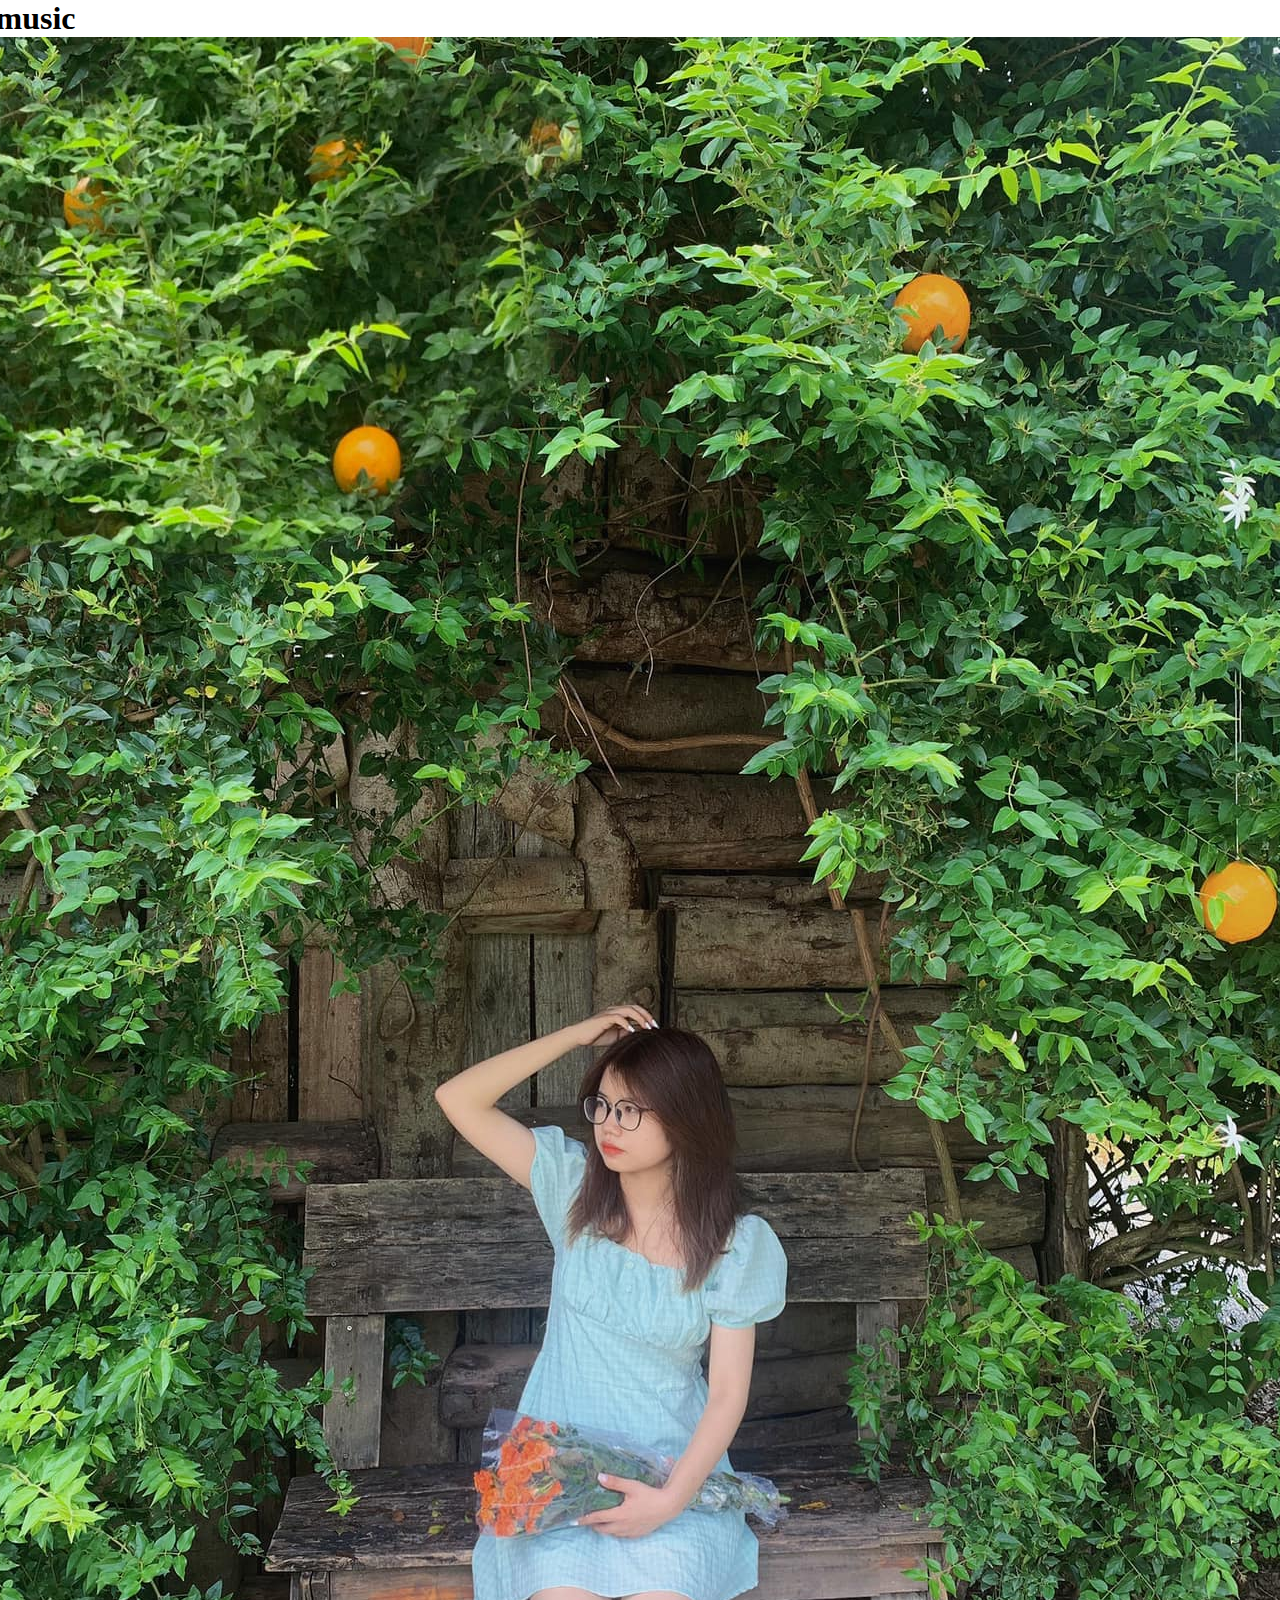
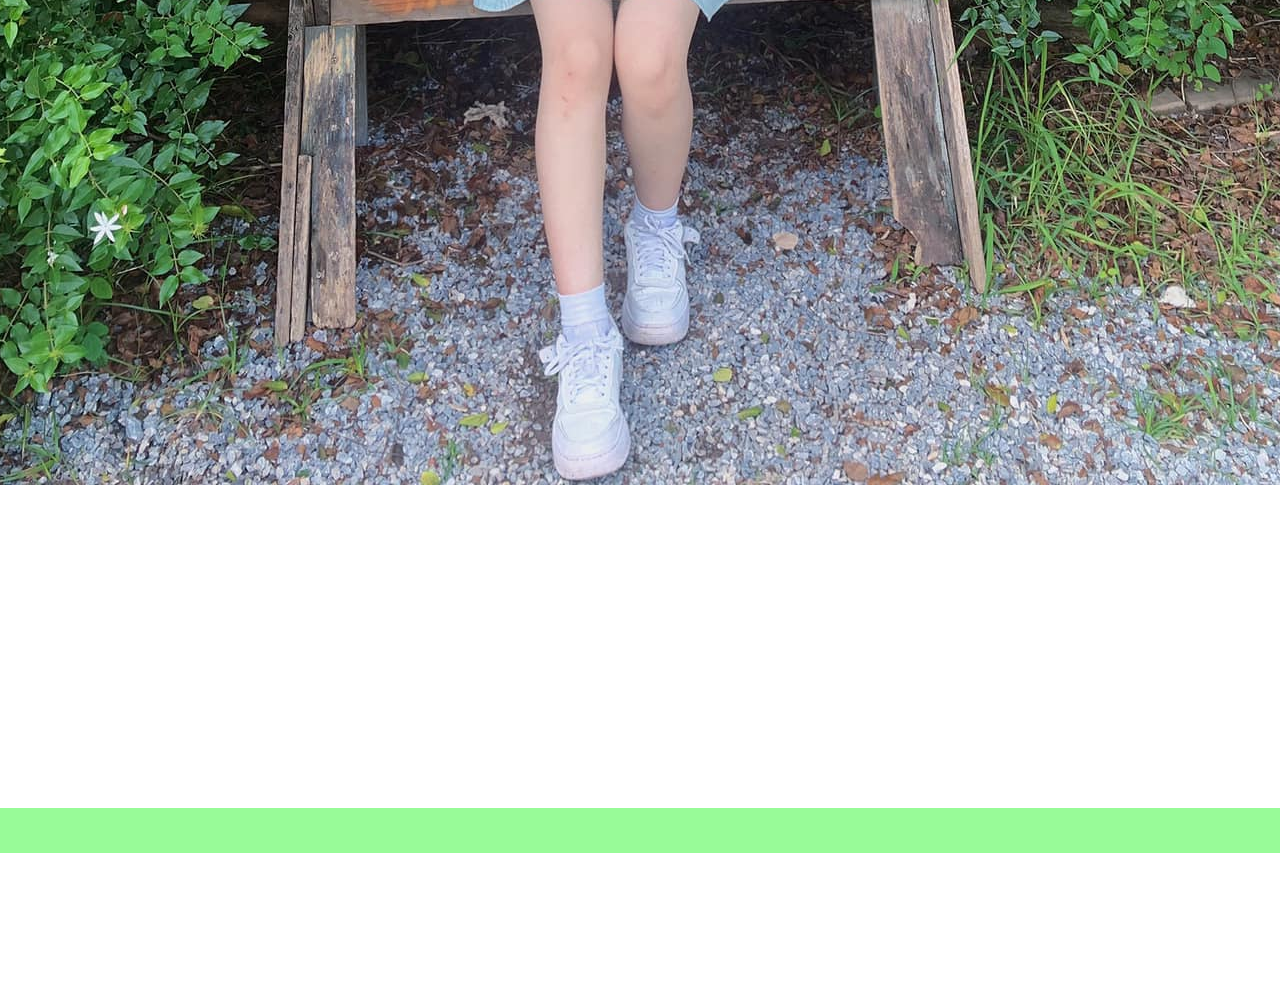
<file: index.html>
<!DOCTYPE html>
<html lang="en">
<head>
    <meta charset="UTF-8">
    <meta name="viewport" content="width=device-width, initial-scale=1.0">
    <title>Zing.MP3 PHA KE</title>
    <link rel="stylesheet" href="./assets/css/main.css">
    <link rel="stylesheet" href="./assets/themify-icons/themify-icons.css">
</head>
<body>
    <div class="app">
        <h1>Favorite music</h1>
        <div class="nen">
            <img class=" nen1" src="./assets/nen/thaoleo.jpg" >
            <div class="phong">
                <div class="ti-menu list "></div>
                <div class="ti-heart tym"></div>
              <div class="cd-dia">
                <div class="dia " style="background-image: url('./assets/img/1nguoiviem.jpg');"></div>
              </div>
                <p class="chu">Một người vì em</p>
            </div>
            <audio id="audio" src=""></audio>
        </div>


        <div class="nut">
            <div class="ti-control-play tamgiac"></div>
            <div class="ti-control-skip-forward len"></div>
            <div class="ti-control-skip-backward xuong"></div>
            <div class="ti-control-shuffle random "></div>
            <div class="ti-back-right quay"></div>

            <input id="progress" type="range" value="0" step="1" min="0" max="100">

        </div>

        <div class="nut2">
            <div class="ti-control-pause dung"></div>

        </div>
    

        <div class="playlist">
            <div class="danhsach">
                <p class="chu2">Play List:</p>
                <div class="lists">
                    <!-- <div class="box">
                        <div class="anh" style="background-image: url('./assets/img/1nguoiviem.jpg');"></div>
                        <div >
                            <p class="tenbaihat">Một người vì em</p>
                            <h2 class="ten">WEAN</h2>
                        </div>
                    </div> -->
                </div>
            </div>
            <div class="xoabo"></div>
        </div>

        <div class="chon">
            <div class="donglai">
                <i class="ti-close"></i>
            </div>
            <div class="chonanhnen">
                <!-- <div class="leo" style="background-image: url('./assets/nen/thaoleo.jpg');"></div> -->
            </div>
        </div>
    </div>



    <script src="./assets/js/main.js"></script>
</body>
</html>
</file>
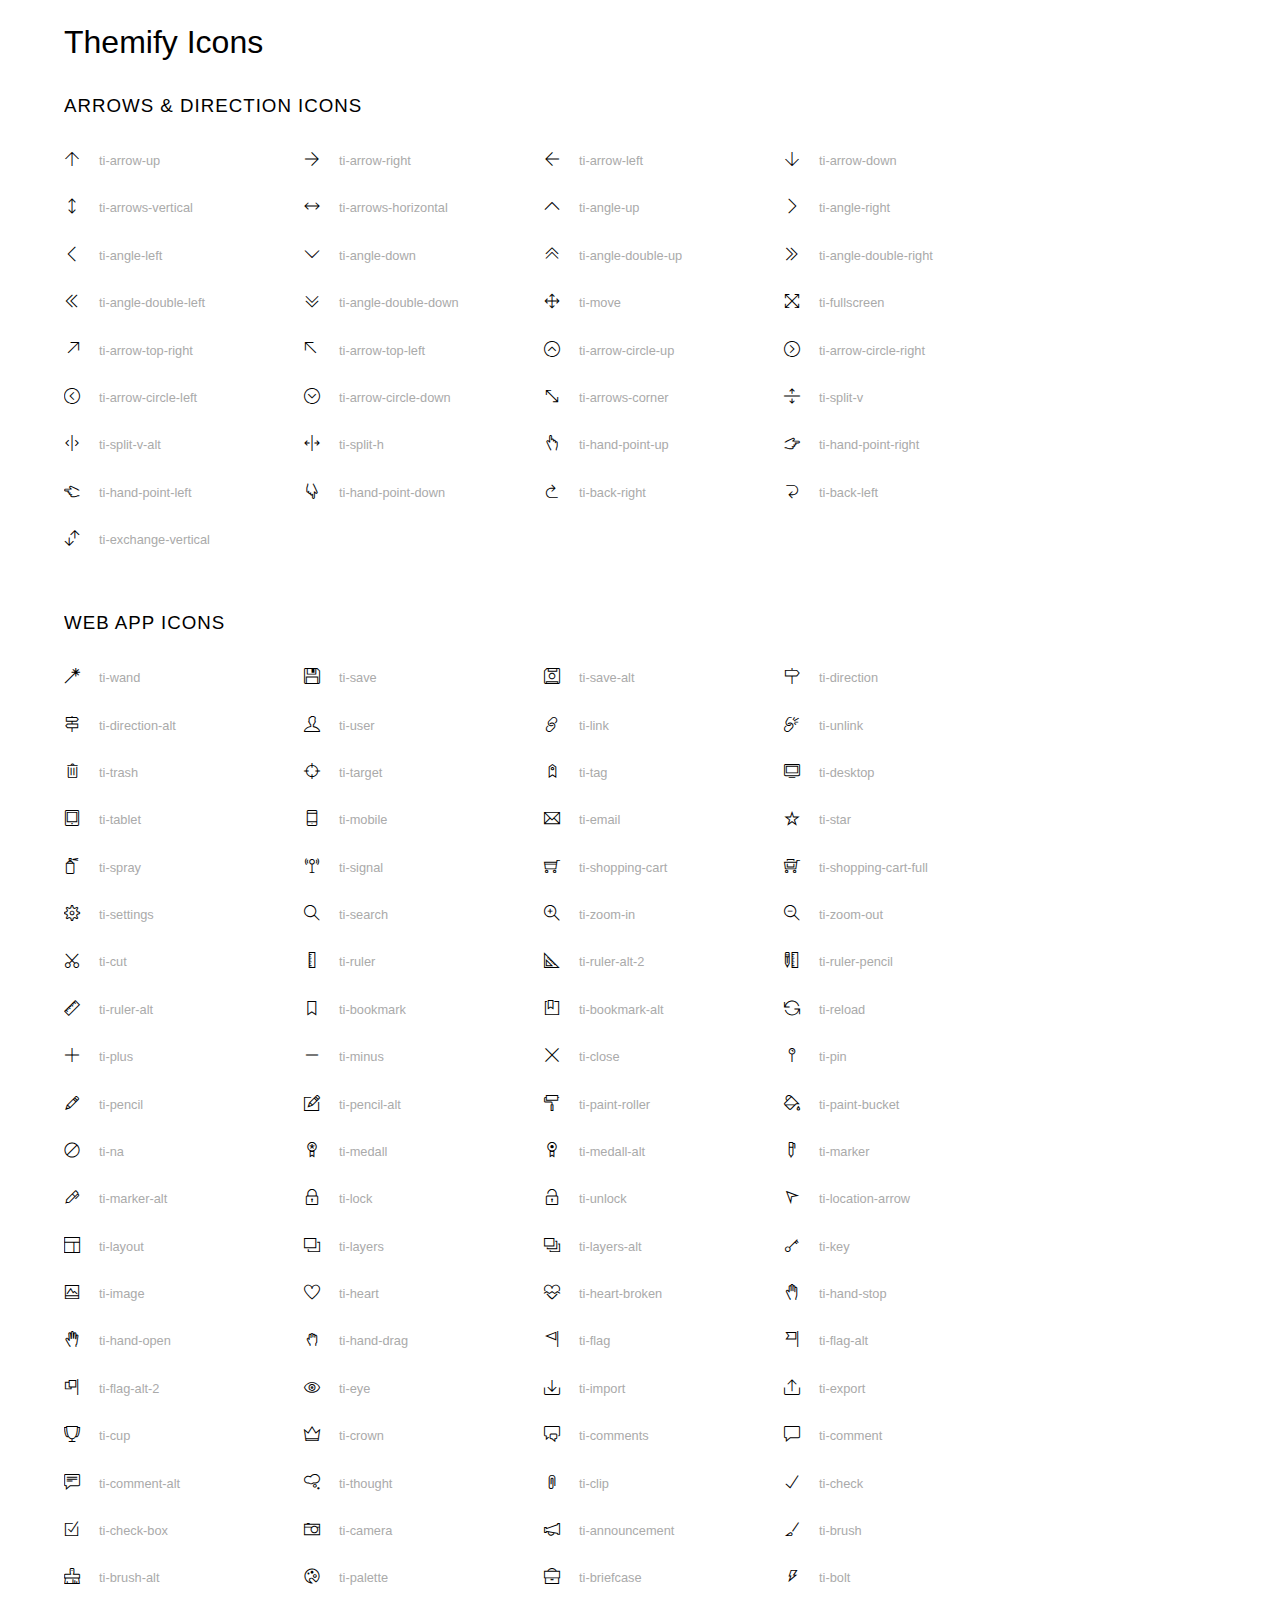
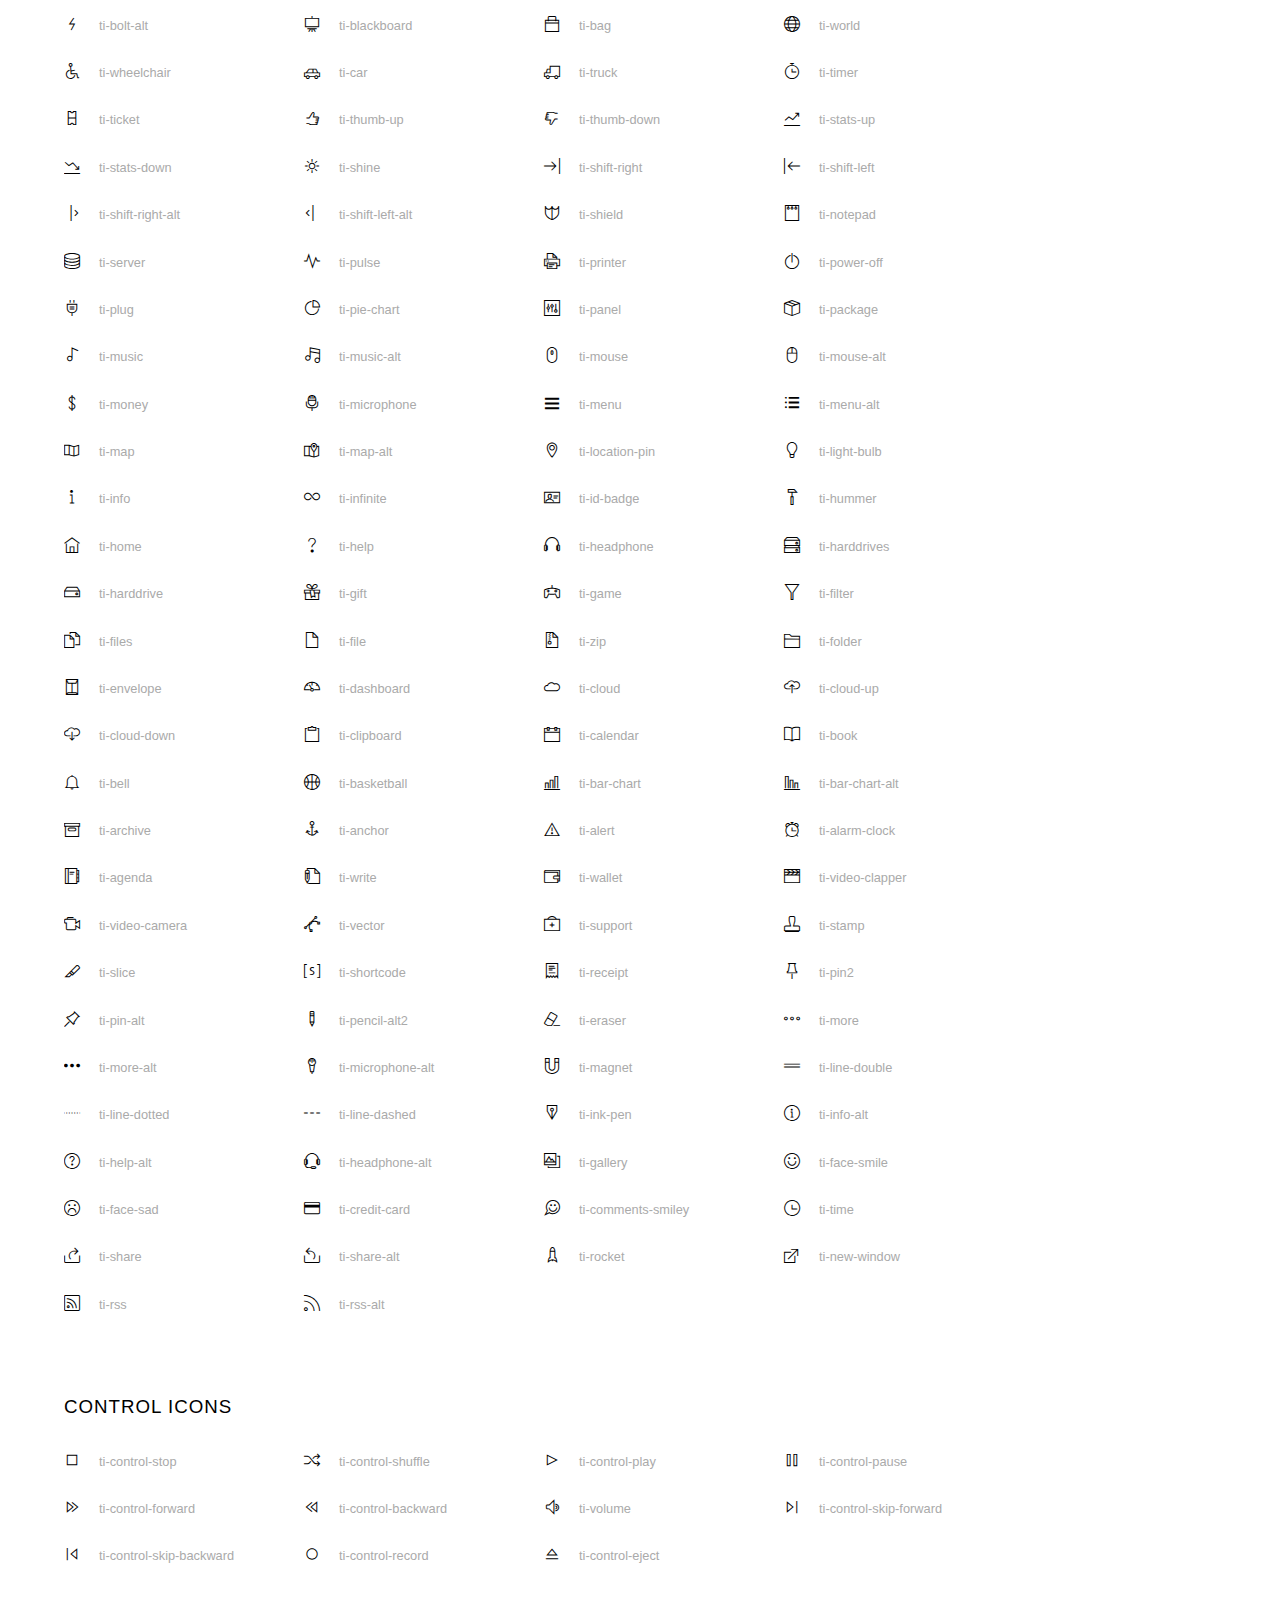
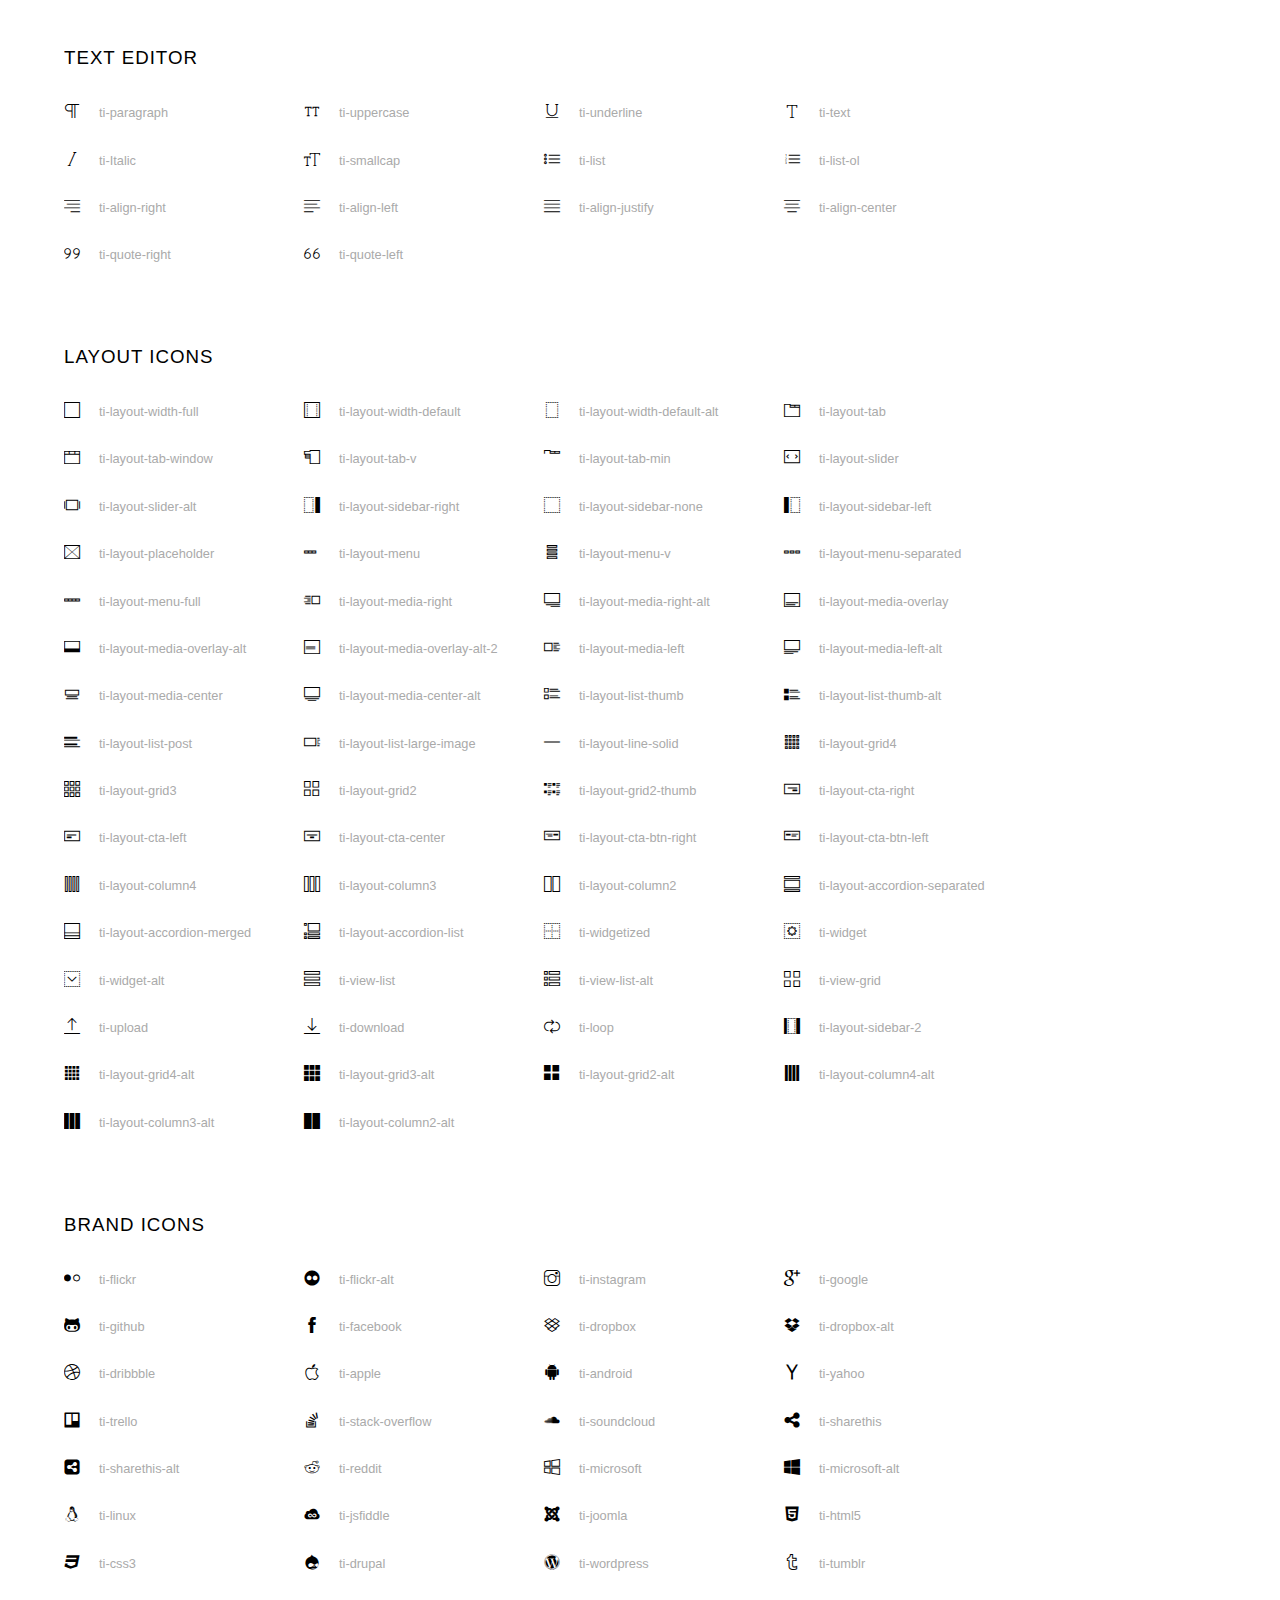
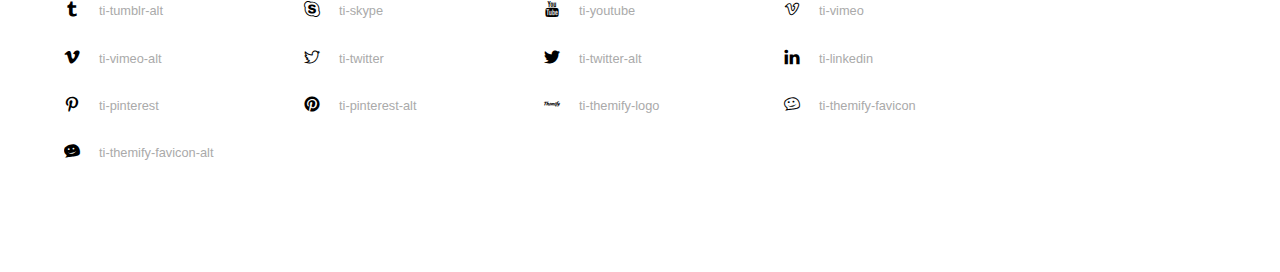
<file: assets/themify-icons/index.html>
<!doctype html>
<html>
<head>
	<meta charset="utf-8">
	<title>Themify Icon Font</title>
	<meta name="viewport" content="width=device-width">
	<link rel="stylesheet" href="demo-files/demo.css">
	<link rel="stylesheet" href="themify-icons.css">
	<!--[if lt IE 8]><!-->
	<link rel="stylesheet" href="ie7/ie7.css">
	<!--<![endif]-->
</head>
<body>
	<h1>Themify Icons</h1>

	<div class="icon-section">

		<div class="icon-section">
			<h3>Arrows &amp; Direction Icons </h3>

			<div class="icon-container">
				<span class="ti-arrow-up"></span><span class="icon-name"> ti-arrow-up</span>
			</div>
			<div class="icon-container">
				<span class="ti-arrow-right"></span><span class="icon-name"> ti-arrow-right</span>
			</div>
			<div class="icon-container">
				<span class="ti-arrow-left"></span><span class="icon-name"> ti-arrow-left</span>
			</div>
			<div class="icon-container">
				<span class="ti-arrow-down"></span><span class="icon-name"> ti-arrow-down</span>
			</div>
			<div class="icon-container">
				<span class="ti-arrows-vertical"></span><span class="icon-name"> ti-arrows-vertical</span>
			</div>
			<div class="icon-container">
				<span class="ti-arrows-horizontal"></span><span class="icon-name"> ti-arrows-horizontal</span>
			</div>
			<div class="icon-container">
				<span class="ti-angle-up"></span><span class="icon-name"> ti-angle-up</span>
			</div>
			<div class="icon-container">
				<span class="ti-angle-right"></span><span class="icon-name"> ti-angle-right</span>
			</div>
			<div class="icon-container">
				<span class="ti-angle-left"></span><span class="icon-name"> ti-angle-left</span>
			</div>
			<div class="icon-container">
				<span class="ti-angle-down"></span><span class="icon-name"> ti-angle-down</span>
			</div>	
			<div class="icon-container">
				<span class="ti-angle-double-up"></span><span class="icon-name"> ti-angle-double-up</span>
			</div>
			<div class="icon-container">
				<span class="ti-angle-double-right"></span><span class="icon-name"> ti-angle-double-right</span>
			</div>
			<div class="icon-container">
				<span class="ti-angle-double-left"></span><span class="icon-name"> ti-angle-double-left</span>
			</div>
			<div class="icon-container">
				<span class="ti-angle-double-down"></span><span class="icon-name"> ti-angle-double-down</span>
			</div>					
			<div class="icon-container">
				<span class="ti-move"></span><span class="icon-name"> ti-move</span>
			</div>
			<div class="icon-container">
				<span class="ti-fullscreen"></span><span class="icon-name"> ti-fullscreen</span>
			</div>
			<div class="icon-container">
				<span class="ti-arrow-top-right"></span><span class="icon-name"> ti-arrow-top-right</span>
			</div>
			<div class="icon-container">
				<span class="ti-arrow-top-left"></span><span class="icon-name"> ti-arrow-top-left</span>
			</div>
			<div class="icon-container">
				<span class="ti-arrow-circle-up"></span><span class="icon-name"> ti-arrow-circle-up</span>
			</div>
			<div class="icon-container">
				<span class="ti-arrow-circle-right"></span><span class="icon-name"> ti-arrow-circle-right</span>
			</div>
			<div class="icon-container">
				<span class="ti-arrow-circle-left"></span><span class="icon-name"> ti-arrow-circle-left</span>
			</div>
			<div class="icon-container">
				<span class="ti-arrow-circle-down"></span><span class="icon-name"> ti-arrow-circle-down</span>
			</div>
			<div class="icon-container">
				<span class="ti-arrows-corner"></span><span class="icon-name"> ti-arrows-corner</span>
			</div>
			<div class="icon-container">
				<span class="ti-split-v"></span><span class="icon-name"> ti-split-v</span>
			</div>

			<div class="icon-container">
				<span class="ti-split-v-alt"></span><span class="icon-name"> ti-split-v-alt</span>
			</div>
			<div class="icon-container">
				<span class="ti-split-h"></span><span class="icon-name"> ti-split-h</span>
			</div>
			<div class="icon-container">
				<span class="ti-hand-point-up"></span><span class="icon-name"> ti-hand-point-up</span>
			</div>
			<div class="icon-container">
				<span class="ti-hand-point-right"></span><span class="icon-name"> ti-hand-point-right</span>
			</div>
			<div class="icon-container">
				<span class="ti-hand-point-left"></span><span class="icon-name"> ti-hand-point-left</span>
			</div>
			<div class="icon-container">
				<span class="ti-hand-point-down"></span><span class="icon-name"> ti-hand-point-down</span>
			</div>
			<div class="icon-container">
				<span class="ti-back-right"></span><span class="icon-name"> ti-back-right</span>
			</div>
			<div class="icon-container">
				<span class="ti-back-left"></span><span class="icon-name"> ti-back-left</span>
			</div>
			<div class="icon-container">
				<span class="ti-exchange-vertical"></span><span class="icon-name"> ti-exchange-vertical</span>
			</div>

		</div> <!-- Arrows Icons -->



		<h3>Web App Icons</h3>
		
		<div class="icon-section">

			<div class="icon-container">
				<span class="ti-wand"></span><span class="icon-name"> ti-wand</span>
			</div>
			<div class="icon-container">
				<span class="ti-save"></span><span class="icon-name"> ti-save</span>
			</div>
			<div class="icon-container">
				<span class="ti-save-alt"></span><span class="icon-name"> ti-save-alt</span>
			</div>

			<div class="icon-container">
				<span class="ti-direction"></span><span class="icon-name"> ti-direction</span>
			</div>
			<div class="icon-container">
				<span class="ti-direction-alt"></span><span class="icon-name"> ti-direction-alt</span>
			</div>
			<div class="icon-container">
				<span class="ti-user"></span><span class="icon-name"> ti-user</span>
			</div>
			<div class="icon-container">
				<span class="ti-link"></span><span class="icon-name"> ti-link</span>
			</div>
			<div class="icon-container">
				<span class="ti-unlink"></span><span class="icon-name"> ti-unlink</span>
			</div>
			<div class="icon-container">
				<span class="ti-trash"></span><span class="icon-name"> ti-trash</span>
			</div>
			<div class="icon-container">
				<span class="ti-target"></span><span class="icon-name"> ti-target</span>
			</div>
			<div class="icon-container">
				<span class="ti-tag"></span><span class="icon-name"> ti-tag</span>
			</div>
			<div class="icon-container">
				<span class="ti-desktop"></span><span class="icon-name"> ti-desktop</span>
			</div>
			<div class="icon-container">
				<span class="ti-tablet"></span><span class="icon-name"> ti-tablet</span>
			</div>
			<div class="icon-container">
				<span class="ti-mobile"></span><span class="icon-name"> ti-mobile</span>
			</div>
			<div class="icon-container">
				<span class="ti-email"></span><span class="icon-name"> ti-email</span>
			</div>	
			<div class="icon-container">
				<span class="ti-star"></span><span class="icon-name"> ti-star</span>
			</div>
			<div class="icon-container">
				<span class="ti-spray"></span><span class="icon-name"> ti-spray</span>
			</div>
			<div class="icon-container">
				<span class="ti-signal"></span><span class="icon-name"> ti-signal</span>
			</div>
			<div class="icon-container">
				<span class="ti-shopping-cart"></span><span class="icon-name"> ti-shopping-cart</span>
			</div>
			<div class="icon-container">
				<span class="ti-shopping-cart-full"></span><span class="icon-name"> ti-shopping-cart-full</span>
			</div>
			<div class="icon-container">
				<span class="ti-settings"></span><span class="icon-name"> ti-settings</span>
			</div>
			<div class="icon-container">
				<span class="ti-search"></span><span class="icon-name"> ti-search</span>
			</div>
			<div class="icon-container">
				<span class="ti-zoom-in"></span><span class="icon-name"> ti-zoom-in</span>
			</div>
			<div class="icon-container">
				<span class="ti-zoom-out"></span><span class="icon-name"> ti-zoom-out</span>
			</div>
			<div class="icon-container">
				<span class="ti-cut"></span><span class="icon-name"> ti-cut</span>
			</div>
			<div class="icon-container">
				<span class="ti-ruler"></span><span class="icon-name"> ti-ruler</span>
			</div>
			<div class="icon-container">
				<span class="ti-ruler-alt-2"></span><span class="icon-name"> ti-ruler-alt-2</span>
			</div>			
			<div class="icon-container">
				<span class="ti-ruler-pencil"></span><span class="icon-name"> ti-ruler-pencil</span>
			</div>
			<div class="icon-container">
				<span class="ti-ruler-alt"></span><span class="icon-name"> ti-ruler-alt</span>
			</div>
			<div class="icon-container">
				<span class="ti-bookmark"></span><span class="icon-name"> ti-bookmark</span>
			</div>
			<div class="icon-container">
				<span class="ti-bookmark-alt"></span><span class="icon-name"> ti-bookmark-alt</span>
			</div>
			<div class="icon-container">
				<span class="ti-reload"></span><span class="icon-name"> ti-reload</span>
			</div>
			<div class="icon-container">
				<span class="ti-plus"></span><span class="icon-name"> ti-plus</span>
			</div>
			<div class="icon-container">
				<span class="ti-minus"></span><span class="icon-name"> ti-minus</span>
			</div>
			<div class="icon-container">
				<span class="ti-close"></span><span class="icon-name"> ti-close</span>
			</div>			
			<div class="icon-container">
				<span class="ti-pin"></span><span class="icon-name"> ti-pin</span>
			</div>
			<div class="icon-container">
				<span class="ti-pencil"></span><span class="icon-name"> ti-pencil</span>
			</div>
					
		  	<div class="icon-container">
				<span class="ti-pencil-alt"></span><span class="icon-name"> ti-pencil-alt</span>
			</div>
			<div class="icon-container">
				<span class="ti-paint-roller"></span><span class="icon-name"> ti-paint-roller</span>
			</div>
			<div class="icon-container">
				<span class="ti-paint-bucket"></span><span class="icon-name"> ti-paint-bucket</span>
			</div>
			<div class="icon-container">
				<span class="ti-na"></span><span class="icon-name"> ti-na</span>
			</div>
			<div class="icon-container">
				<span class="ti-medall"></span><span class="icon-name"> ti-medall</span>
			</div>
			<div class="icon-container">
				<span class="ti-medall-alt"></span><span class="icon-name"> ti-medall-alt</span>
			</div>
			<div class="icon-container">
				<span class="ti-marker"></span><span class="icon-name"> ti-marker</span>
			</div>
			<div class="icon-container">
				<span class="ti-marker-alt"></span><span class="icon-name"> ti-marker-alt</span>
			</div>

			<div class="icon-container">
				<span class="ti-lock"></span><span class="icon-name"> ti-lock</span>
			</div>
			<div class="icon-container">
				<span class="ti-unlock"></span><span class="icon-name"> ti-unlock</span>
			</div>
			<div class="icon-container">
				<span class="ti-location-arrow"></span><span class="icon-name"> ti-location-arrow</span>
			</div>
			<div class="icon-container">
				<span class="ti-layout"></span><span class="icon-name"> ti-layout</span>
			</div>
			<div class="icon-container">
				<span class="ti-layers"></span><span class="icon-name"> ti-layers</span>
			</div>
			<div class="icon-container">
				<span class="ti-layers-alt"></span><span class="icon-name"> ti-layers-alt</span>
			</div>
			<div class="icon-container">
				<span class="ti-key"></span><span class="icon-name"> ti-key</span>
			</div>
			<div class="icon-container">
				<span class="ti-image"></span><span class="icon-name"> ti-image</span>
			</div>
			<div class="icon-container">
				<span class="ti-heart"></span><span class="icon-name"> ti-heart</span>
			</div>
			<div class="icon-container">
				<span class="ti-heart-broken"></span><span class="icon-name"> ti-heart-broken</span>
			</div>
			<div class="icon-container">
				<span class="ti-hand-stop"></span><span class="icon-name"> ti-hand-stop</span>
			</div>
			<div class="icon-container">
				<span class="ti-hand-open"></span><span class="icon-name"> ti-hand-open</span>
			</div>
			<div class="icon-container">
				<span class="ti-hand-drag"></span><span class="icon-name"> ti-hand-drag</span>
			</div>
			<div class="icon-container">
				<span class="ti-flag"></span><span class="icon-name"> ti-flag</span>
			</div>
			<div class="icon-container">
				<span class="ti-flag-alt"></span><span class="icon-name"> ti-flag-alt</span>
			</div>
			<div class="icon-container">
				<span class="ti-flag-alt-2"></span><span class="icon-name"> ti-flag-alt-2</span>
			</div>
			<div class="icon-container">
				<span class="ti-eye"></span><span class="icon-name"> ti-eye</span>
			</div>
			<div class="icon-container">
				<span class="ti-import"></span><span class="icon-name"> ti-import</span>
			</div>			
			<div class="icon-container">
				<span class="ti-export"></span><span class="icon-name"> ti-export</span>
			</div>
			<div class="icon-container">
				<span class="ti-cup"></span><span class="icon-name"> ti-cup</span>
			</div>
			<div class="icon-container">
				<span class="ti-crown"></span><span class="icon-name"> ti-crown</span>
			</div>
			<div class="icon-container">
				<span class="ti-comments"></span><span class="icon-name"> ti-comments</span>
			</div>
			<div class="icon-container">
				<span class="ti-comment"></span><span class="icon-name"> ti-comment</span>
			</div>
			<div class="icon-container">
				<span class="ti-comment-alt"></span><span class="icon-name"> ti-comment-alt</span>
			</div>
			<div class="icon-container">
				<span class="ti-thought"></span><span class="icon-name"> ti-thought</span>
			</div>			
			<div class="icon-container">
				<span class="ti-clip"></span><span class="icon-name"> ti-clip</span>
			</div>

			<div class="icon-container">
				<span class="ti-check"></span><span class="icon-name"> ti-check</span>
			</div>
			<div class="icon-container">
				<span class="ti-check-box"></span><span class="icon-name"> ti-check-box</span>
			</div>
			<div class="icon-container">
				<span class="ti-camera"></span><span class="icon-name"> ti-camera</span>
			</div>
			<div class="icon-container">
				<span class="ti-announcement"></span><span class="icon-name"> ti-announcement</span>
			</div>
			<div class="icon-container">
				<span class="ti-brush"></span><span class="icon-name"> ti-brush</span>
			</div>
			<div class="icon-container">
				<span class="ti-brush-alt"></span><span class="icon-name"> ti-brush-alt</span>
			</div>
			<div class="icon-container">
				<span class="ti-palette"></span><span class="icon-name"> ti-palette</span>
			</div>			
			<div class="icon-container">
				<span class="ti-briefcase"></span><span class="icon-name"> ti-briefcase</span>
			</div>
			<div class="icon-container">
				<span class="ti-bolt"></span><span class="icon-name"> ti-bolt</span>
			</div>
			<div class="icon-container">
				<span class="ti-bolt-alt"></span><span class="icon-name"> ti-bolt-alt</span>
			</div>
			<div class="icon-container">
				<span class="ti-blackboard"></span><span class="icon-name"> ti-blackboard</span>
			</div>
			<div class="icon-container">
				<span class="ti-bag"></span><span class="icon-name"> ti-bag</span>
			</div>
			<div class="icon-container">
				<span class="ti-world"></span><span class="icon-name"> ti-world</span>
			</div>
			<div class="icon-container">
				<span class="ti-wheelchair"></span><span class="icon-name"> ti-wheelchair</span>
			</div>
			<div class="icon-container">
				<span class="ti-car"></span><span class="icon-name"> ti-car</span>
			</div>
			<div class="icon-container">
				<span class="ti-truck"></span><span class="icon-name"> ti-truck</span>
			</div>
			<div class="icon-container">
				<span class="ti-timer"></span><span class="icon-name"> ti-timer</span>
			</div>
			<div class="icon-container">
				<span class="ti-ticket"></span><span class="icon-name"> ti-ticket</span>
			</div>
			<div class="icon-container">
				<span class="ti-thumb-up"></span><span class="icon-name"> ti-thumb-up</span>
			</div>
			<div class="icon-container">
				<span class="ti-thumb-down"></span><span class="icon-name"> ti-thumb-down</span>
			</div>

			<div class="icon-container">
				<span class="ti-stats-up"></span><span class="icon-name"> ti-stats-up</span>
			</div>
			<div class="icon-container">
				<span class="ti-stats-down"></span><span class="icon-name"> ti-stats-down</span>
			</div>
			<div class="icon-container">
				<span class="ti-shine"></span><span class="icon-name"> ti-shine</span>
			</div>
			<div class="icon-container">
				<span class="ti-shift-right"></span><span class="icon-name"> ti-shift-right</span>
			</div>
			<div class="icon-container">
				<span class="ti-shift-left"></span><span class="icon-name"> ti-shift-left</span>
			</div>

			<div class="icon-container">
				<span class="ti-shift-right-alt"></span><span class="icon-name"> ti-shift-right-alt</span>
			</div>
			<div class="icon-container">
				<span class="ti-shift-left-alt"></span><span class="icon-name"> ti-shift-left-alt</span>
			</div>
			<div class="icon-container">
				<span class="ti-shield"></span><span class="icon-name"> ti-shield</span>
			</div>
			<div class="icon-container">
				<span class="ti-notepad"></span><span class="icon-name"> ti-notepad</span>
			</div>
			<div class="icon-container">
				<span class="ti-server"></span><span class="icon-name"> ti-server</span>
			</div>

			<div class="icon-container">
				<span class="ti-pulse"></span><span class="icon-name"> ti-pulse</span>
			</div>
			<div class="icon-container">
				<span class="ti-printer"></span><span class="icon-name"> ti-printer</span>
			</div>
			<div class="icon-container">
				<span class="ti-power-off"></span><span class="icon-name"> ti-power-off</span>
			</div>
			<div class="icon-container">
				<span class="ti-plug"></span><span class="icon-name"> ti-plug</span>
			</div>
			<div class="icon-container">
				<span class="ti-pie-chart"></span><span class="icon-name"> ti-pie-chart</span>
			</div>

			<div class="icon-container">
				<span class="ti-panel"></span><span class="icon-name"> ti-panel</span>
			</div>
			<div class="icon-container">
				<span class="ti-package"></span><span class="icon-name"> ti-package</span>
			</div>
			<div class="icon-container">
				<span class="ti-music"></span><span class="icon-name"> ti-music</span>
			</div>
			<div class="icon-container">
				<span class="ti-music-alt"></span><span class="icon-name"> ti-music-alt</span>
			</div>
			<div class="icon-container">
				<span class="ti-mouse"></span><span class="icon-name"> ti-mouse</span>
			</div>
			<div class="icon-container">
				<span class="ti-mouse-alt"></span><span class="icon-name"> ti-mouse-alt</span>
			</div>
			<div class="icon-container">
				<span class="ti-money"></span><span class="icon-name"> ti-money</span>
			</div>
			<div class="icon-container">
				<span class="ti-microphone"></span><span class="icon-name"> ti-microphone</span>
			</div>
			<div class="icon-container">
				<span class="ti-menu"></span><span class="icon-name"> ti-menu</span>
			</div>
			<div class="icon-container">
				<span class="ti-menu-alt"></span><span class="icon-name"> ti-menu-alt</span>
			</div>
			<div class="icon-container">
				<span class="ti-map"></span><span class="icon-name"> ti-map</span>
			</div>
			<div class="icon-container">
				<span class="ti-map-alt"></span><span class="icon-name"> ti-map-alt</span>
			</div>

			<div class="icon-container">
				<span class="ti-location-pin"></span><span class="icon-name"> ti-location-pin</span>
			</div>

			<div class="icon-container">
				<span class="ti-light-bulb"></span><span class="icon-name"> ti-light-bulb</span>
			</div>
			<div class="icon-container">
				<span class="ti-info"></span><span class="icon-name"> ti-info</span>
			</div>
			<div class="icon-container">
				<span class="ti-infinite"></span><span class="icon-name"> ti-infinite</span>
			</div>
			<div class="icon-container">
				<span class="ti-id-badge"></span><span class="icon-name"> ti-id-badge</span>
			</div>
			<div class="icon-container">
				<span class="ti-hummer"></span><span class="icon-name"> ti-hummer</span>
			</div>
			<div class="icon-container">
				<span class="ti-home"></span><span class="icon-name"> ti-home</span>
			</div>
			<div class="icon-container">
				<span class="ti-help"></span><span class="icon-name"> ti-help</span>
			</div>
			<div class="icon-container">
				<span class="ti-headphone"></span><span class="icon-name"> ti-headphone</span>
			</div>
			<div class="icon-container">
				<span class="ti-harddrives"></span><span class="icon-name"> ti-harddrives</span>
			</div>
			<div class="icon-container">
				<span class="ti-harddrive"></span><span class="icon-name"> ti-harddrive</span>
			</div>
			<div class="icon-container">
				<span class="ti-gift"></span><span class="icon-name"> ti-gift</span>
			</div>
			<div class="icon-container">
				<span class="ti-game"></span><span class="icon-name"> ti-game</span>
			</div>
			<div class="icon-container">
				<span class="ti-filter"></span><span class="icon-name"> ti-filter</span>
			</div>
			<div class="icon-container">
				<span class="ti-files"></span><span class="icon-name"> ti-files</span>
			</div>
			<div class="icon-container">
				<span class="ti-file"></span><span class="icon-name"> ti-file</span>
			</div>
			<div class="icon-container">
				<span class="ti-zip"></span><span class="icon-name"> ti-zip</span>
			</div>
			<div class="icon-container">
				<span class="ti-folder"></span><span class="icon-name"> ti-folder</span>
			</div>			
			<div class="icon-container">
				<span class="ti-envelope"></span><span class="icon-name"> ti-envelope</span>
			</div>


			<div class="icon-container">
				<span class="ti-dashboard"></span><span class="icon-name"> ti-dashboard</span>
			</div>
			<div class="icon-container">
				<span class="ti-cloud"></span><span class="icon-name"> ti-cloud</span>
			</div>
			<div class="icon-container">
				<span class="ti-cloud-up"></span><span class="icon-name"> ti-cloud-up</span>
			</div>
			<div class="icon-container">
				<span class="ti-cloud-down"></span><span class="icon-name"> ti-cloud-down</span>
			</div>
			<div class="icon-container">
				<span class="ti-clipboard"></span><span class="icon-name"> ti-clipboard</span>
			</div>
			<div class="icon-container">
				<span class="ti-calendar"></span><span class="icon-name"> ti-calendar</span>
			</div>
			<div class="icon-container">
				<span class="ti-book"></span><span class="icon-name"> ti-book</span>
			</div>
			<div class="icon-container">
				<span class="ti-bell"></span><span class="icon-name"> ti-bell</span>
			</div>
			<div class="icon-container">
				<span class="ti-basketball"></span><span class="icon-name"> ti-basketball</span>
			</div>
			<div class="icon-container">
				<span class="ti-bar-chart"></span><span class="icon-name"> ti-bar-chart</span>
			</div>
			<div class="icon-container">
				<span class="ti-bar-chart-alt"></span><span class="icon-name"> ti-bar-chart-alt</span>
			</div>


			<div class="icon-container">
				<span class="ti-archive"></span><span class="icon-name"> ti-archive</span>
			</div>
			<div class="icon-container">
				<span class="ti-anchor"></span><span class="icon-name"> ti-anchor</span>
			</div>

			<div class="icon-container">
				<span class="ti-alert"></span><span class="icon-name"> ti-alert</span>
			</div>
			<div class="icon-container">
				<span class="ti-alarm-clock"></span><span class="icon-name"> ti-alarm-clock</span>
			</div>
			<div class="icon-container">
				<span class="ti-agenda"></span><span class="icon-name"> ti-agenda</span>
			</div>
			<div class="icon-container">
				<span class="ti-write"></span><span class="icon-name"> ti-write</span>
			</div>

			<div class="icon-container">
				<span class="ti-wallet"></span><span class="icon-name"> ti-wallet</span>
			</div>
			<div class="icon-container">
				<span class="ti-video-clapper"></span><span class="icon-name"> ti-video-clapper</span>
			</div>
			<div class="icon-container">
				<span class="ti-video-camera"></span><span class="icon-name"> ti-video-camera</span>
			</div>
			<div class="icon-container">
				<span class="ti-vector"></span><span class="icon-name"> ti-vector</span>
			</div>

			<div class="icon-container">
				<span class="ti-support"></span><span class="icon-name"> ti-support</span>
			</div>
			<div class="icon-container">
				<span class="ti-stamp"></span><span class="icon-name"> ti-stamp</span>
			</div>
			<div class="icon-container">
				<span class="ti-slice"></span><span class="icon-name"> ti-slice</span>
			</div>
			<div class="icon-container">
				<span class="ti-shortcode"></span><span class="icon-name"> ti-shortcode</span>
			</div>
			<div class="icon-container">
				<span class="ti-receipt"></span><span class="icon-name"> ti-receipt</span>
			</div>
			<div class="icon-container">
				<span class="ti-pin2"></span><span class="icon-name"> ti-pin2</span>
			</div>
			<div class="icon-container">
				<span class="ti-pin-alt"></span><span class="icon-name"> ti-pin-alt</span>
			</div>
			<div class="icon-container">
				<span class="ti-pencil-alt2"></span><span class="icon-name"> ti-pencil-alt2</span>
			</div>
			<div class="icon-container">
				<span class="ti-eraser"></span><span class="icon-name"> ti-eraser</span>
			</div>			
			<div class="icon-container">
				<span class="ti-more"></span><span class="icon-name"> ti-more</span>
			</div>
			<div class="icon-container">
				<span class="ti-more-alt"></span><span class="icon-name"> ti-more-alt</span>
			</div>
			<div class="icon-container">
				<span class="ti-microphone-alt"></span><span class="icon-name"> ti-microphone-alt</span>
			</div>
			<div class="icon-container">
				<span class="ti-magnet"></span><span class="icon-name"> ti-magnet</span>
			</div>
			<div class="icon-container">
				<span class="ti-line-double"></span><span class="icon-name"> ti-line-double</span>
			</div>
			<div class="icon-container">
				<span class="ti-line-dotted"></span><span class="icon-name"> ti-line-dotted</span>
			</div>
			<div class="icon-container">
				<span class="ti-line-dashed"></span><span class="icon-name"> ti-line-dashed</span>
			</div>

			<div class="icon-container">
				<span class="ti-ink-pen"></span><span class="icon-name"> ti-ink-pen</span>
			</div>
			<div class="icon-container">
				<span class="ti-info-alt"></span><span class="icon-name"> ti-info-alt</span>
			</div>
			<div class="icon-container">
				<span class="ti-help-alt"></span><span class="icon-name"> ti-help-alt</span>
			</div>
			<div class="icon-container">
				<span class="ti-headphone-alt"></span><span class="icon-name"> ti-headphone-alt</span>
			</div>

			<div class="icon-container">
				<span class="ti-gallery"></span><span class="icon-name"> ti-gallery</span>
			</div>
			<div class="icon-container">
				<span class="ti-face-smile"></span><span class="icon-name"> ti-face-smile</span>
			</div>
			<div class="icon-container">
				<span class="ti-face-sad"></span><span class="icon-name"> ti-face-sad</span>
			</div>
			<div class="icon-container">
				<span class="ti-credit-card"></span><span class="icon-name"> ti-credit-card</span>
			</div>
			<div class="icon-container">
				<span class="ti-comments-smiley"></span><span class="icon-name"> ti-comments-smiley</span>
			</div>
			<div class="icon-container">
				<span class="ti-time"></span><span class="icon-name"> ti-time</span>
			</div>
			<div class="icon-container">
				<span class="ti-share"></span><span class="icon-name"> ti-share</span>
			</div>
			<div class="icon-container">
				<span class="ti-share-alt"></span><span class="icon-name"> ti-share-alt</span>
			</div>
			<div class="icon-container">
				<span class="ti-rocket"></span><span class="icon-name"> ti-rocket</span>
			</div>

			<div class="icon-container">
				<span class="ti-new-window"></span><span class="icon-name"> ti-new-window</span>
			</div>

			<div class="icon-container">
				<span class="ti-rss"></span><span class="icon-name"> ti-rss</span>
			</div>

			<div class="icon-container">
				<span class="ti-rss-alt"></span><span class="icon-name"> ti-rss-alt</span>
			</div>
			
		</div><!-- Web App Icons -->


		<div class="icon-section">
			<h3>Control Icons</h3>
			<div class="icon-container">
				<span class="ti-control-stop"></span><span class="icon-name"> ti-control-stop</span>
			</div>
			<div class="icon-container">
				<span class="ti-control-shuffle"></span><span class="icon-name"> ti-control-shuffle</span>
			</div>
			<div class="icon-container">
				<span class="ti-control-play"></span><span class="icon-name"> ti-control-play</span>
			</div>
			<div class="icon-container">
				<span class="ti-control-pause"></span><span class="icon-name"> ti-control-pause</span>
			</div>
			<div class="icon-container">
				<span class="ti-control-forward"></span><span class="icon-name"> ti-control-forward</span>
			</div>
			<div class="icon-container">
				<span class="ti-control-backward"></span><span class="icon-name"> ti-control-backward</span>
			</div>	
			<div class="icon-container">
				<span class="ti-volume"></span><span class="icon-name"> ti-volume</span>
			</div>
			<div class="icon-container">
				<span class="ti-control-skip-forward"></span><span class="icon-name"> ti-control-skip-forward</span>
			</div>
			<div class="icon-container">
				<span class="ti-control-skip-backward"></span><span class="icon-name"> ti-control-skip-backward</span>
			</div>
			<div class="icon-container">
				<span class="ti-control-record"></span><span class="icon-name"> ti-control-record</span>
			</div>
			<div class="icon-container">
				<span class="ti-control-eject"></span><span class="icon-name"> ti-control-eject</span>
			</div>			
		</div> <!-- Control Icons -->


		<div class="icon-section">
			<h3>Text Editor</h3>

			<div class="icon-container">
				<span class="ti-paragraph"></span><span class="icon-name"> ti-paragraph</span>
			</div>
			<div class="icon-container">
				<span class="ti-uppercase"></span><span class="icon-name"> ti-uppercase</span>
			</div>

			<div class="icon-container">
				<span class="ti-underline"></span><span class="icon-name"> ti-underline</span>
			</div>
			<div class="icon-container">
				<span class="ti-text"></span><span class="icon-name"> ti-text</span>
			</div>
			<div class="icon-container">
				<span class="ti-Italic"></span><span class="icon-name"> ti-Italic</span>
			</div>
			<div class="icon-container">
				<span class="ti-smallcap"></span><span class="icon-name"> ti-smallcap</span>
			</div>
			<div class="icon-container">
				<span class="ti-list"></span><span class="icon-name"> ti-list</span>
			</div>
			<div class="icon-container">
				<span class="ti-list-ol"></span><span class="icon-name"> ti-list-ol</span>
			</div>
			<div class="icon-container">
				<span class="ti-align-right"></span><span class="icon-name"> ti-align-right</span>
			</div>
			<div class="icon-container">
				<span class="ti-align-left"></span><span class="icon-name"> ti-align-left</span>
			</div>
			<div class="icon-container">
				<span class="ti-align-justify"></span><span class="icon-name"> ti-align-justify</span>
			</div>
			<div class="icon-container">
				<span class="ti-align-center"></span><span class="icon-name"> ti-align-center</span>
			</div>
			<div class="icon-container">
				<span class="ti-quote-right"></span><span class="icon-name"> ti-quote-right</span>
			</div>
			<div class="icon-container">
				<span class="ti-quote-left"></span><span class="icon-name"> ti-quote-left</span>
			</div>

		</div> <!-- Text Editor -->



		<div class="icon-section">
			<h3>Layout Icons</h3>
			<div class="icon-container">
				<span class="ti-layout-width-full"></span><span class="icon-name"> ti-layout-width-full</span>
			</div>
			<div class="icon-container">
				<span class="ti-layout-width-default"></span><span class="icon-name"> ti-layout-width-default</span>
			</div>
			<div class="icon-container">
				<span class="ti-layout-width-default-alt"></span><span class="icon-name"> ti-layout-width-default-alt</span>
			</div>
			<div class="icon-container">
				<span class="ti-layout-tab"></span><span class="icon-name"> ti-layout-tab</span>
			</div>
			<div class="icon-container">
				<span class="ti-layout-tab-window"></span><span class="icon-name"> ti-layout-tab-window</span>
			</div>
			<div class="icon-container">
				<span class="ti-layout-tab-v"></span><span class="icon-name"> ti-layout-tab-v</span>
			</div>
			<div class="icon-container">
				<span class="ti-layout-tab-min"></span><span class="icon-name"> ti-layout-tab-min</span>
			</div>
			<div class="icon-container">
				<span class="ti-layout-slider"></span><span class="icon-name"> ti-layout-slider</span>
			</div>
			<div class="icon-container">
				<span class="ti-layout-slider-alt"></span><span class="icon-name"> ti-layout-slider-alt</span>
			</div>
			<div class="icon-container">
				<span class="ti-layout-sidebar-right"></span><span class="icon-name"> ti-layout-sidebar-right</span>
			</div>
			<div class="icon-container">
				<span class="ti-layout-sidebar-none"></span><span class="icon-name"> ti-layout-sidebar-none</span>
			</div>
			<div class="icon-container">
				<span class="ti-layout-sidebar-left"></span><span class="icon-name"> ti-layout-sidebar-left</span>
			</div>
			<div class="icon-container">
				<span class="ti-layout-placeholder"></span><span class="icon-name"> ti-layout-placeholder</span>
			</div>
			<div class="icon-container">
				<span class="ti-layout-menu"></span><span class="icon-name"> ti-layout-menu</span>
			</div>
			<div class="icon-container">
				<span class="ti-layout-menu-v"></span><span class="icon-name"> ti-layout-menu-v</span>
			</div>
			<div class="icon-container">
				<span class="ti-layout-menu-separated"></span><span class="icon-name"> ti-layout-menu-separated</span>
			</div>
			<div class="icon-container">
				<span class="ti-layout-menu-full"></span><span class="icon-name"> ti-layout-menu-full</span>
			</div>
			<div class="icon-container">
				<span class="ti-layout-media-right"></span><span class="icon-name"> ti-layout-media-right</span>
			</div>
			<div class="icon-container">
				<span class="ti-layout-media-right-alt"></span><span class="icon-name"> ti-layout-media-right-alt</span>
			</div>
			<div class="icon-container">
				<span class="ti-layout-media-overlay"></span><span class="icon-name"> ti-layout-media-overlay</span>
			</div>
			<div class="icon-container">
				<span class="ti-layout-media-overlay-alt"></span><span class="icon-name"> ti-layout-media-overlay-alt</span>
			</div>
			<div class="icon-container">
				<span class="ti-layout-media-overlay-alt-2"></span><span class="icon-name"> ti-layout-media-overlay-alt-2</span>
			</div>
			<div class="icon-container">
				<span class="ti-layout-media-left"></span><span class="icon-name"> ti-layout-media-left</span>
			</div>
			<div class="icon-container">
				<span class="ti-layout-media-left-alt"></span><span class="icon-name"> ti-layout-media-left-alt</span>
			</div>
			<div class="icon-container">
				<span class="ti-layout-media-center"></span><span class="icon-name"> ti-layout-media-center</span>
			</div>
			<div class="icon-container">
				<span class="ti-layout-media-center-alt"></span><span class="icon-name"> ti-layout-media-center-alt</span>
			</div>
			<div class="icon-container">
				<span class="ti-layout-list-thumb"></span><span class="icon-name"> ti-layout-list-thumb</span>
			</div>
			<div class="icon-container">
				<span class="ti-layout-list-thumb-alt"></span><span class="icon-name"> ti-layout-list-thumb-alt</span>
			</div>
			<div class="icon-container">
				<span class="ti-layout-list-post"></span><span class="icon-name"> ti-layout-list-post</span>
			</div>
			<div class="icon-container">
				<span class="ti-layout-list-large-image"></span><span class="icon-name"> ti-layout-list-large-image</span>
			</div>
			<div class="icon-container">
				<span class="ti-layout-line-solid"></span><span class="icon-name"> ti-layout-line-solid</span>
			</div>
			<div class="icon-container">
				<span class="ti-layout-grid4"></span><span class="icon-name"> ti-layout-grid4</span>
			</div>
			<div class="icon-container">
				<span class="ti-layout-grid3"></span><span class="icon-name"> ti-layout-grid3</span>
			</div>
			<div class="icon-container">
				<span class="ti-layout-grid2"></span><span class="icon-name"> ti-layout-grid2</span>
			</div>
			<div class="icon-container">
				<span class="ti-layout-grid2-thumb"></span><span class="icon-name"> ti-layout-grid2-thumb</span>
			</div>
			<div class="icon-container">
				<span class="ti-layout-cta-right"></span><span class="icon-name"> ti-layout-cta-right</span>
			</div>
			<div class="icon-container">
				<span class="ti-layout-cta-left"></span><span class="icon-name"> ti-layout-cta-left</span>
			</div>
			<div class="icon-container">
				<span class="ti-layout-cta-center"></span><span class="icon-name"> ti-layout-cta-center</span>
			</div>
			<div class="icon-container">
				<span class="ti-layout-cta-btn-right"></span><span class="icon-name"> ti-layout-cta-btn-right</span>
			</div>
			<div class="icon-container">
				<span class="ti-layout-cta-btn-left"></span><span class="icon-name"> ti-layout-cta-btn-left</span>
			</div>
			<div class="icon-container">
				<span class="ti-layout-column4"></span><span class="icon-name"> ti-layout-column4</span>
			</div>
			<div class="icon-container">
				<span class="ti-layout-column3"></span><span class="icon-name"> ti-layout-column3</span>
			</div>
			<div class="icon-container">
				<span class="ti-layout-column2"></span><span class="icon-name"> ti-layout-column2</span>
			</div>
			<div class="icon-container">
				<span class="ti-layout-accordion-separated"></span><span class="icon-name"> ti-layout-accordion-separated</span>
			</div>
			<div class="icon-container">
				<span class="ti-layout-accordion-merged"></span><span class="icon-name"> ti-layout-accordion-merged</span>
			</div>
			<div class="icon-container">
				<span class="ti-layout-accordion-list"></span><span class="icon-name"> ti-layout-accordion-list</span>
			</div>
			<div class="icon-container">
				<span class="ti-widgetized"></span><span class="icon-name"> ti-widgetized</span>
			</div>
			<div class="icon-container">
				<span class="ti-widget"></span><span class="icon-name"> ti-widget</span>
			</div>
			<div class="icon-container">
				<span class="ti-widget-alt"></span><span class="icon-name"> ti-widget-alt</span>
			</div>
			<div class="icon-container">
				<span class="ti-view-list"></span><span class="icon-name"> ti-view-list</span>
			</div>
			<div class="icon-container">
				<span class="ti-view-list-alt"></span><span class="icon-name"> ti-view-list-alt</span>
			</div>
			<div class="icon-container">
				<span class="ti-view-grid"></span><span class="icon-name"> ti-view-grid</span>
			</div>
			<div class="icon-container">
				<span class="ti-upload"></span><span class="icon-name"> ti-upload</span>
			</div>
			<div class="icon-container">
				<span class="ti-download"></span><span class="icon-name"> ti-download</span>
			</div>	
			<div class="icon-container">
				<span class="ti-loop"></span><span class="icon-name"> ti-loop</span>
			</div>
			<div class="icon-container">
				<span class="ti-layout-sidebar-2"></span><span class="icon-name"> ti-layout-sidebar-2</span>
			</div>
			<div class="icon-container">
				<span class="ti-layout-grid4-alt"></span><span class="icon-name"> ti-layout-grid4-alt</span>
			</div>
			<div class="icon-container">
				<span class="ti-layout-grid3-alt"></span><span class="icon-name"> ti-layout-grid3-alt</span>
			</div>
			<div class="icon-container">
				<span class="ti-layout-grid2-alt"></span><span class="icon-name"> ti-layout-grid2-alt</span>
			</div>
			<div class="icon-container">
				<span class="ti-layout-column4-alt"></span><span class="icon-name"> ti-layout-column4-alt</span>
			</div>
			<div class="icon-container">
				<span class="ti-layout-column3-alt"></span><span class="icon-name"> ti-layout-column3-alt</span>
			</div>
			<div class="icon-container">
				<span class="ti-layout-column2-alt"></span><span class="icon-name"> ti-layout-column2-alt</span>
			</div>		


		</div> <!-- Layout Icons -->


		<div class="icon-section">
			<h3>Brand Icons</h3>

			<div class="icon-container">
				<span class="ti-flickr"></span><span class="icon-name"> ti-flickr</span>
			</div>
			<div class="icon-container">
				<span class="ti-flickr-alt"></span><span class="icon-name"> ti-flickr-alt</span>
			</div>			
			<div class="icon-container">
				<span class="ti-instagram"></span><span class="icon-name"> ti-instagram</span>
			</div>
			<div class="icon-container">
				<span class="ti-google"></span><span class="icon-name"> ti-google</span>
			</div>
			<div class="icon-container">
				<span class="ti-github"></span><span class="icon-name"> ti-github</span>
			</div>

			<div class="icon-container">
				<span class="ti-facebook"></span><span class="icon-name"> ti-facebook</span>
			</div>
			<div class="icon-container">
				<span class="ti-dropbox"></span><span class="icon-name"> ti-dropbox</span>
			</div>
			<div class="icon-container">
				<span class="ti-dropbox-alt"></span><span class="icon-name"> ti-dropbox-alt</span>
			</div>
			<div class="icon-container">
				<span class="ti-dribbble"></span><span class="icon-name"> ti-dribbble</span>
			</div>
			<div class="icon-container">
				<span class="ti-apple"></span><span class="icon-name"> ti-apple</span>
			</div>
			<div class="icon-container">
				<span class="ti-android"></span><span class="icon-name"> ti-android</span>
			</div>
			<div class="icon-container">
				<span class="ti-yahoo"></span><span class="icon-name"> ti-yahoo</span>
			</div>
			<div class="icon-container">
				<span class="ti-trello"></span><span class="icon-name"> ti-trello</span>
			</div>
			<div class="icon-container">
				<span class="ti-stack-overflow"></span><span class="icon-name"> ti-stack-overflow</span>
			</div>
			<div class="icon-container">
				<span class="ti-soundcloud"></span><span class="icon-name"> ti-soundcloud</span>
			</div>
			<div class="icon-container">
				<span class="ti-sharethis"></span><span class="icon-name"> ti-sharethis</span>
			</div>
			<div class="icon-container">
				<span class="ti-sharethis-alt"></span><span class="icon-name"> ti-sharethis-alt</span>
			</div>
			<div class="icon-container">
				<span class="ti-reddit"></span><span class="icon-name"> ti-reddit</span>
			</div>

			<div class="icon-container">
				<span class="ti-microsoft"></span><span class="icon-name"> ti-microsoft</span>
			</div>
			<div class="icon-container">
				<span class="ti-microsoft-alt"></span><span class="icon-name"> ti-microsoft-alt</span>
			</div>
			<div class="icon-container">
				<span class="ti-linux"></span><span class="icon-name"> ti-linux</span>
			</div>
			<div class="icon-container">
				<span class="ti-jsfiddle"></span><span class="icon-name"> ti-jsfiddle</span>
			</div>
			<div class="icon-container">
				<span class="ti-joomla"></span><span class="icon-name"> ti-joomla</span>
			</div>
			<div class="icon-container">
				<span class="ti-html5"></span><span class="icon-name"> ti-html5</span>
			</div>
			<div class="icon-container">
				<span class="ti-css3"></span><span class="icon-name"> ti-css3</span>
			</div>	
			<div class="icon-container">
				<span class="ti-drupal"></span><span class="icon-name"> ti-drupal</span>
			</div>
			<div class="icon-container">
				<span class="ti-wordpress"></span><span class="icon-name"> ti-wordpress</span>
			</div>		
			<div class="icon-container">
				<span class="ti-tumblr"></span><span class="icon-name"> ti-tumblr</span>
			</div>
			<div class="icon-container">
				<span class="ti-tumblr-alt"></span><span class="icon-name"> ti-tumblr-alt</span>
			</div>
			<div class="icon-container">
				<span class="ti-skype"></span><span class="icon-name"> ti-skype</span>
			</div>
			<div class="icon-container">
				<span class="ti-youtube"></span><span class="icon-name"> ti-youtube</span>
			</div>
			<div class="icon-container">
				<span class="ti-vimeo"></span><span class="icon-name"> ti-vimeo</span>
			</div>
			<div class="icon-container">
				<span class="ti-vimeo-alt"></span><span class="icon-name"> ti-vimeo-alt</span>
			</div>			
			<div class="icon-container">
				<span class="ti-twitter"></span><span class="icon-name"> ti-twitter</span>
			</div>
			<div class="icon-container">
				<span class="ti-twitter-alt"></span><span class="icon-name"> ti-twitter-alt</span>
			</div>
			<div class="icon-container">
				<span class="ti-linkedin"></span><span class="icon-name"> ti-linkedin</span>
			</div>
			<div class="icon-container">
				<span class="ti-pinterest"></span><span class="icon-name"> ti-pinterest</span>
			</div>

			<div class="icon-container">
				<span class="ti-pinterest-alt"></span><span class="icon-name"> ti-pinterest-alt</span>
			</div>
			<div class="icon-container">
				<span class="ti-themify-logo"></span><span class="icon-name"> ti-themify-logo</span>
			</div>
			<div class="icon-container">
				<span class="ti-themify-favicon"></span><span class="icon-name"> ti-themify-favicon</span>
			</div>
			<div class="icon-container">
				<span class="ti-themify-favicon-alt"></span><span class="icon-name"> ti-themify-favicon-alt</span>
			</div>

		</div> <!-- brand Icons -->

	</div>

</body>
</html>
</file>
<file: assets/css/main.css>
*{
    padding: 0;
    margin: 0;
    box-sizing: border-box;
}
body{
    display: flex;
    justify-content: center;
    align-items: center;
}
@media (max-width:740px){
    body{
        display: flex;
        justify-content: center;
        align-items: center;
        animation: nhay13 linear 1s;
        transition: all linear 1s;
        background-color: pink;
    }
    @keyframes nhay13 {
        from{
            opacity: 0;
            transform: translateY(-100%);
        }
        to{
            opacity: 1;
            transform: translateY(0%);
        }
    }
    .nen1{
        width: 100%;
        height: 100%;
        background-size: cover;
       
    }
    .nen{
        position: absolute;
        top: 40px;
        width: 100%;
        height: 440px;
    }
    h1{
        position: absolute;
        left: 50%;
        transform: translateX(-50%);
        font-weight: 500;
        font-family: "Lobster Two", cursive;
    }
    .app{
        position: relative;
        width: 100%;
        height: 660px;
        background: linear-gradient(90deg,rgba(241,187,10,0.534),rgba(34,216,216,0.308),rgba(121,38,27,0.452));
        border: 1px solid #666;
    }
    .phong{
        background-color: hsla(0,70%,70%,.5);
        width: 280px;
        height: 320px;
        position: absolute;
        left: 50%;
        transform: translateX(-50%);
        top: 0px;
    }
    .list{
        font-size: 30px;
        color: black;
        font-weight: 1000;
        position: absolute;
        top: 10px;
        left: 10px;
        animation: growth linear 0.6s;
        transition: all linear 0.6s;
    }
    @keyframes growth {
        from{
            font-size: 15px;
        }
        to{
            font-size: 30px;
        }
    }
    .list2{
        font-size: 15px;
    }
    .tym{
        font-size: 30px;
        font-weight: 1000;
        position: absolute;
        right: 10px;
        top: 10px;
        animation: growth ease 0.5s;
        transition: all ease 0.5s;
    }
    .tymbe{
        font-size: 15px;
        font-weight: 1000;
        position: absolute;
        right: 10px;
        top: 10px;
    }
    .cd-dia{
        width: 250px;
        height: 150px;
        display: flex;
        justify-content: center;
        position: absolute;
        left: 50%;
        transform: translateX(-50%);
        top: 30px;
    }
    .dia{
        width: 150px;
        height: 150px;
        border-radius: 50%;
        /* position: absolute;
        left: 50%;
        transform: translateX(-50%);
        top: 20px; */
    }
    .spin{
        animation: spinner 2.5s infinite linear;
        position: absolute;
        left: 50%;
        transform: translateX(-50%);
        top: 20px;
    }
    @keyframes spinner {
          from{
            transform: rotate(0);
         }
        to{
            transform: rotate(360deg);
        }
    }
    .chu{
        font-weight: 700;
        font-family: "Lobster Two", cursive;
        font-size: 20px;
        position: absolute;
        left: 50%;
        transform: translateX(-50%);
        bottom: 10px;
    }

    .tamgiac{
        width: 50px;
        height: 50px;
        border-radius: 50%;
        background-color: palevioletred;
        display: flex;
        justify-content: center;
        align-items: center;
        color: #fff;
        position: absolute;
        left: 50%;
        transform: translateX(-50%);
        bottom: 90px;
        font-size: 35px;
    }
    .nut2{
        width: 50px;
        height: 50px;
        display: flex;
        border-radius: 50%;
        justify-content: center;
        margin-top: 0px;
        position: absolute;
        left: 50%;
        transform: translateX(-50%);
        bottom: 90px;
        display: none;
    }
    .dung{
        width: 50px;
        height: 50px;
        border-radius: 50%;
        background-color: palevioletred;
        display: flex;
        justify-content: center;
        align-items: center;
        color: #fff;
        font-size: 35px;
    }
    .active{
        display: block;
    }
    .len{
        color: #000;
        font-size: 25px;
        position: absolute;
        right: 75px;
        bottom: 95px;
        display: flex;
        justify-content: center;
        align-items: center;
        border-radius: 50%;
        width: 40px;
        height: 40px;
        font-weight: 1000;
    }
    .len:hover{
        background-color: #666;
        color: #fff;
    }
    .xuong{
        color: #000;
        font-size: 25px;
        position: absolute;
        left: 75px;
        bottom: 95px;
        display: flex;
        justify-content: center;
        align-items: center;
        border-radius: 50%;
        width: 40px;
        height: 40px;
        font-weight: 1000;
    }
    .xuong:hover{
        background-color: #666;
        color: #fff;
    }
    .random{
        font-size: 22px;
        width: 40px;
        height: 40px;
        border-radius: 50%;
        display: flex;
        justify-content: center;
        align-items: center;
        position: absolute;
        bottom: 95px;
        right: 20px;
        font-weight: 1000;
    }
    .random:hover{
        background-color: #666;
    }
    .quay{
        font-size: 24px;
        width: 40px;
        height: 40px;
        border-radius: 50%;
        display: flex;
        justify-content: center;
        align-items: center;
        position: absolute;
        bottom: 95px;
        left: 20px;
        font-weight: 1000;
    }
    .quay:hover{
        background-color: #666;
    }
    #progress{
        width: 100%;
        position: absolute;
        bottom: 40px;
        opacity: 0.6;
    }

    .playlist{
        width: 100%;
        height: 660px;
        background-color: rgba(0,0,0,0.5);
        position: fixed;
        top: 0;
        bottom: 0;
        left: 0;
        right: 0;
        z-index: 1;
        animation: nhayvao linear 0.6s;
        display: none;
        transition: all ease 0.6s;
    }
    .momenu{
        display: block;
    }
    @keyframes nhayvao {
        from{
            opacity: 0;
            transform: translateX(-100%);
        }
        to{
            opacity: 1;
            transform: translateX(0);
        }
    }
    .danhsach{
        min-height: 660px;
        width: 200px;
        background-color: pink;
        border-top-right-radius: 5%;
        border-bottom-right-radius: 5%;
        position: relative;
        overflow-y: scroll;
    }
    .xoabo{
        height: 100%;
        width: 102px;
        position: absolute;
        right: 0;
        top: 0;
    }
    .chu2{
        font-weight: 600;
        font-family: "Lobster Two", cursive;
        font-size: 20px;
        position: absolute;
        top: 10px;
        left: 50%;
        transform: translateX(-50%);
    }
    .lists{
        width: 100%;
        min-height: 450px;
        position: absolute;
        top: 50px;
        overflow-y: scroll;
        /* border-top: 1px solid #666; */
    }
    .box{
        width: 100%;
        height: 60px;
        background-color: #B6D6f2;
        border-radius: 5%;
        display: flex;
        align-items: center;
        justify-content: space-around;
        /* border: 1px solid #666; */
        margin-bottom: 10px;
    }
    .anh{
        width: 40px;
        height: 40px;
        border-radius: 50%;
    }
    .nav{
        width: 117px;
        height: 43px;
    }
    .tenbaihat{
        font-weight: 600;
        font-family: "Lobster Two", cursive;
        font-size: 15px;
    }
    .ten{

        font-size: 20px;
        font-weight: 600;
        font-family: 'Franklin Gothic Medium', 'Arial Narrow', Arial, sans-serif;
        opacity: 0.8;
        font-style: italic;
    }
}
.red{
    color: red;
}
.mau{
    background-color: palegreen;
}

.chon{
    width: 100%;
    height: 660px;
    background-color: paleturquoise;
    position: fixed;
    top: 0;
    bottom: 0;
    left: 0;
    right: 0;
    z-index: 1;
    animation: nhayvao2 linear 0.6s;
    /* transform: translateY(100%); */
    transition: all linear 0.6s;
    display: none;
    border: 1px solid #666;
}
.turn{
    display: block;
}
.turn2{
    animation: nhayra linear 0.6s;
}
@keyframes   nhayvao2 {
    from{
        opacity: 0;
        transform: translateX(100%);
    }
    to{
        opacity: 1;
        transform: translateX(0);
    }
}
@keyframes nhayra {
    from{
        opacity: 1;
        transform: translateX(0);
    }
    to{
        opacity: 0;
        transform: translateX(-100%);
    }
}
.donglai{
    width: 30px;
    height: 30px;
    background-color: red;
    color: #fff;
    display: flex;
    justify-content: center;
    align-items: center;
    font-size: 20px;
    border: 2px solid black;
    position: absolute;
    top: 0;
    right: 0;
}
.chonanhnen{
    width: 100%;
    height: 660px;
    /* background-color: #000; */
    margin-top: 35px;
    overflow-y: scroll;
}
.leo{
    width: 100%;
    height: 450px;
    background-size: cover;
    border: 1px solid #666;
    margin-bottom: 10px;
}
</file>
<file: assets/themify-icons/themify-icons.css>
@font-face {
	font-family: 'themify';
	src:url('fonts/themify.eot?-fvbane');
	src:url('fonts/themify.eot?#iefix-fvbane') format('embedded-opentype'),
		url('fonts/themify.woff?-fvbane') format('woff'),
		url('fonts/themify.ttf?-fvbane') format('truetype'),
		url('fonts/themify.svg?-fvbane#themify') format('svg');
	font-weight: normal;
	font-style: normal;
}

[class^="ti-"], [class*=" ti-"] {
	font-family: 'themify';
	speak: none;
	font-style: normal;
	font-weight: normal;
	font-variant: normal;
	text-transform: none;
	line-height: 1;

	/* Better Font Rendering =========== */
	-webkit-font-smoothing: antialiased;
	-moz-osx-font-smoothing: grayscale;
}

.ti-wand:before {
	content: "\e600";
}
.ti-volume:before {
	content: "\e601";
}
.ti-user:before {
	content: "\e602";
}
.ti-unlock:before {
	content: "\e603";
}
.ti-unlink:before {
	content: "\e604";
}
.ti-trash:before {
	content: "\e605";
}
.ti-thought:before {
	content: "\e606";
}
.ti-target:before {
	content: "\e607";
}
.ti-tag:before {
	content: "\e608";
}
.ti-tablet:before {
	content: "\e609";
}
.ti-star:before {
	content: "\e60a";
}
.ti-spray:before {
	content: "\e60b";
}
.ti-signal:before {
	content: "\e60c";
}
.ti-shopping-cart:before {
	content: "\e60d";
}
.ti-shopping-cart-full:before {
	content: "\e60e";
}
.ti-settings:before {
	content: "\e60f";
}
.ti-search:before {
	content: "\e610";
}
.ti-zoom-in:before {
	content: "\e611";
}
.ti-zoom-out:before {
	content: "\e612";
}
.ti-cut:before {
	content: "\e613";
}
.ti-ruler:before {
	content: "\e614";
}
.ti-ruler-pencil:before {
	content: "\e615";
}
.ti-ruler-alt:before {
	content: "\e616";
}
.ti-bookmark:before {
	content: "\e617";
}
.ti-bookmark-alt:before {
	content: "\e618";
}
.ti-reload:before {
	content: "\e619";
}
.ti-plus:before {
	content: "\e61a";
}
.ti-pin:before {
	content: "\e61b";
}
.ti-pencil:before {
	content: "\e61c";
}
.ti-pencil-alt:before {
	content: "\e61d";
}
.ti-paint-roller:before {
	content: "\e61e";
}
.ti-paint-bucket:before {
	content: "\e61f";
}
.ti-na:before {
	content: "\e620";
}
.ti-mobile:before {
	content: "\e621";
}
.ti-minus:before {
	content: "\e622";
}
.ti-medall:before {
	content: "\e623";
}
.ti-medall-alt:before {
	content: "\e624";
}
.ti-marker:before {
	content: "\e625";
}
.ti-marker-alt:before {
	content: "\e626";
}
.ti-arrow-up:before {
	content: "\e627";
}
.ti-arrow-right:before {
	content: "\e628";
}
.ti-arrow-left:before {
	content: "\e629";
}
.ti-arrow-down:before {
	content: "\e62a";
}
.ti-lock:before {
	content: "\e62b";
}
.ti-location-arrow:before {
	content: "\e62c";
}
.ti-link:before {
	content: "\e62d";
}
.ti-layout:before {
	content: "\e62e";
}
.ti-layers:before {
	content: "\e62f";
}
.ti-layers-alt:before {
	content: "\e630";
}
.ti-key:before {
	content: "\e631";
}
.ti-import:before {
	content: "\e632";
}
.ti-image:before {
	content: "\e633";
}
.ti-heart:before {
	content: "\e634";
}
.ti-heart-broken:before {
	content: "\e635";
}
.ti-hand-stop:before {
	content: "\e636";
}
.ti-hand-open:before {
	content: "\e637";
}
.ti-hand-drag:before {
	content: "\e638";
}
.ti-folder:before {
	content: "\e639";
}
.ti-flag:before {
	content: "\e63a";
}
.ti-flag-alt:before {
	content: "\e63b";
}
.ti-flag-alt-2:before {
	content: "\e63c";
}
.ti-eye:before {
	content: "\e63d";
}
.ti-export:before {
	content: "\e63e";
}
.ti-exchange-vertical:before {
	content: "\e63f";
}
.ti-desktop:before {
	content: "\e640";
}
.ti-cup:before {
	content: "\e641";
}
.ti-crown:before {
	content: "\e642";
}
.ti-comments:before {
	content: "\e643";
}
.ti-comment:before {
	content: "\e644";
}
.ti-comment-alt:before {
	content: "\e645";
}
.ti-close:before {
	content: "\e646";
}
.ti-clip:before {
	content: "\e647";
}
.ti-angle-up:before {
	content: "\e648";
}
.ti-angle-right:before {
	content: "\e649";
}
.ti-angle-left:before {
	content: "\e64a";
}
.ti-angle-down:before {
	content: "\e64b";
}
.ti-check:before {
	content: "\e64c";
}
.ti-check-box:before {
	content: "\e64d";
}
.ti-camera:before {
	content: "\e64e";
}
.ti-announcement:before {
	content: "\e64f";
}
.ti-brush:before {
	content: "\e650";
}
.ti-briefcase:before {
	content: "\e651";
}
.ti-bolt:before {
	content: "\e652";
}
.ti-bolt-alt:before {
	content: "\e653";
}
.ti-blackboard:before {
	content: "\e654";
}
.ti-bag:before {
	content: "\e655";
}
.ti-move:before {
	content: "\e656";
}
.ti-arrows-vertical:before {
	content: "\e657";
}
.ti-arrows-horizontal:before {
	content: "\e658";
}
.ti-fullscreen:before {
	content: "\e659";
}
.ti-arrow-top-right:before {
	content: "\e65a";
}
.ti-arrow-top-left:before {
	content: "\e65b";
}
.ti-arrow-circle-up:before {
	content: "\e65c";
}
.ti-arrow-circle-right:before {
	content: "\e65d";
}
.ti-arrow-circle-left:before {
	content: "\e65e";
}
.ti-arrow-circle-down:before {
	content: "\e65f";
}
.ti-angle-double-up:before {
	content: "\e660";
}
.ti-angle-double-right:before {
	content: "\e661";
}
.ti-angle-double-left:before {
	content: "\e662";
}
.ti-angle-double-down:before {
	content: "\e663";
}
.ti-zip:before {
	content: "\e664";
}
.ti-world:before {
	content: "\e665";
}
.ti-wheelchair:before {
	content: "\e666";
}
.ti-view-list:before {
	content: "\e667";
}
.ti-view-list-alt:before {
	content: "\e668";
}
.ti-view-grid:before {
	content: "\e669";
}
.ti-uppercase:before {
	content: "\e66a";
}
.ti-upload:before {
	content: "\e66b";
}
.ti-underline:before {
	content: "\e66c";
}
.ti-truck:before {
	content: "\e66d";
}
.ti-timer:before {
	content: "\e66e";
}
.ti-ticket:before {
	content: "\e66f";
}
.ti-thumb-up:before {
	content: "\e670";
}
.ti-thumb-down:before {
	content: "\e671";
}
.ti-text:before {
	content: "\e672";
}
.ti-stats-up:before {
	content: "\e673";
}
.ti-stats-down:before {
	content: "\e674";
}
.ti-split-v:before {
	content: "\e675";
}
.ti-split-h:before {
	content: "\e676";
}
.ti-smallcap:before {
	content: "\e677";
}
.ti-shine:before {
	content: "\e678";
}
.ti-shift-right:before {
	content: "\e679";
}
.ti-shift-left:before {
	content: "\e67a";
}
.ti-shield:before {
	content: "\e67b";
}
.ti-notepad:before {
	content: "\e67c";
}
.ti-server:before {
	content: "\e67d";
}
.ti-quote-right:before {
	content: "\e67e";
}
.ti-quote-left:before {
	content: "\e67f";
}
.ti-pulse:before {
	content: "\e680";
}
.ti-printer:before {
	content: "\e681";
}
.ti-power-off:before {
	content: "\e682";
}
.ti-plug:before {
	content: "\e683";
}
.ti-pie-chart:before {
	content: "\e684";
}
.ti-paragraph:before {
	content: "\e685";
}
.ti-panel:before {
	content: "\e686";
}
.ti-package:before {
	content: "\e687";
}
.ti-music:before {
	content: "\e688";
}
.ti-music-alt:before {
	content: "\e689";
}
.ti-mouse:before {
	content: "\e68a";
}
.ti-mouse-alt:before {
	content: "\e68b";
}
.ti-money:before {
	content: "\e68c";
}
.ti-microphone:before {
	content: "\e68d";
}
.ti-menu:before {
	content: "\e68e";
}
.ti-menu-alt:before {
	content: "\e68f";
}
.ti-map:before {
	content: "\e690";
}
.ti-map-alt:before {
	content: "\e691";
}
.ti-loop:before {
	content: "\e692";
}
.ti-location-pin:before {
	content: "\e693";
}
.ti-list:before {
	content: "\e694";
}
.ti-light-bulb:before {
	content: "\e695";
}
.ti-Italic:before {
	content: "\e696";
}
.ti-info:before {
	content: "\e697";
}
.ti-infinite:before {
	content: "\e698";
}
.ti-id-badge:before {
	content: "\e699";
}
.ti-hummer:before {
	content: "\e69a";
}
.ti-home:before {
	content: "\e69b";
}
.ti-help:before {
	content: "\e69c";
}
.ti-headphone:before {
	content: "\e69d";
}
.ti-harddrives:before {
	content: "\e69e";
}
.ti-harddrive:before {
	content: "\e69f";
}
.ti-gift:before {
	content: "\e6a0";
}
.ti-game:before {
	content: "\e6a1";
}
.ti-filter:before {
	content: "\e6a2";
}
.ti-files:before {
	content: "\e6a3";
}
.ti-file:before {
	content: "\e6a4";
}
.ti-eraser:before {
	content: "\e6a5";
}
.ti-envelope:before {
	content: "\e6a6";
}
.ti-download:before {
	content: "\e6a7";
}
.ti-direction:before {
	content: "\e6a8";
}
.ti-direction-alt:before {
	content: "\e6a9";
}
.ti-dashboard:before {
	content: "\e6aa";
}
.ti-control-stop:before {
	content: "\e6ab";
}
.ti-control-shuffle:before {
	content: "\e6ac";
}
.ti-control-play:before {
	content: "\e6ad";
}
.ti-control-pause:before {
	content: "\e6ae";
}
.ti-control-forward:before {
	content: "\e6af";
}
.ti-control-backward:before {
	content: "\e6b0";
}
.ti-cloud:before {
	content: "\e6b1";
}
.ti-cloud-up:before {
	content: "\e6b2";
}
.ti-cloud-down:before {
	content: "\e6b3";
}
.ti-clipboard:before {
	content: "\e6b4";
}
.ti-car:before {
	content: "\e6b5";
}
.ti-calendar:before {
	content: "\e6b6";
}
.ti-book:before {
	content: "\e6b7";
}
.ti-bell:before {
	content: "\e6b8";
}
.ti-basketball:before {
	content: "\e6b9";
}
.ti-bar-chart:before {
	content: "\e6ba";
}
.ti-bar-chart-alt:before {
	content: "\e6bb";
}
.ti-back-right:before {
	content: "\e6bc";
}
.ti-back-left:before {
	content: "\e6bd";
}
.ti-arrows-corner:before {
	content: "\e6be";
}
.ti-archive:before {
	content: "\e6bf";
}
.ti-anchor:before {
	content: "\e6c0";
}
.ti-align-right:before {
	content: "\e6c1";
}
.ti-align-left:before {
	content: "\e6c2";
}
.ti-align-justify:before {
	content: "\e6c3";
}
.ti-align-center:before {
	content: "\e6c4";
}
.ti-alert:before {
	content: "\e6c5";
}
.ti-alarm-clock:before {
	content: "\e6c6";
}
.ti-agenda:before {
	content: "\e6c7";
}
.ti-write:before {
	content: "\e6c8";
}
.ti-window:before {
	content: "\e6c9";
}
.ti-widgetized:before {
	content: "\e6ca";
}
.ti-widget:before {
	content: "\e6cb";
}
.ti-widget-alt:before {
	content: "\e6cc";
}
.ti-wallet:before {
	content: "\e6cd";
}
.ti-video-clapper:before {
	content: "\e6ce";
}
.ti-video-camera:before {
	content: "\e6cf";
}
.ti-vector:before {
	content: "\e6d0";
}
.ti-themify-logo:before {
	content: "\e6d1";
}
.ti-themify-favicon:before {
	content: "\e6d2";
}
.ti-themify-favicon-alt:before {
	content: "\e6d3";
}
.ti-support:before {
	content: "\e6d4";
}
.ti-stamp:before {
	content: "\e6d5";
}
.ti-split-v-alt:before {
	content: "\e6d6";
}
.ti-slice:before {
	content: "\e6d7";
}
.ti-shortcode:before {
	content: "\e6d8";
}
.ti-shift-right-alt:before {
	content: "\e6d9";
}
.ti-shift-left-alt:before {
	content: "\e6da";
}
.ti-ruler-alt-2:before {
	content: "\e6db";
}
.ti-receipt:before {
	content: "\e6dc";
}
.ti-pin2:before {
	content: "\e6dd";
}
.ti-pin-alt:before {
	content: "\e6de";
}
.ti-pencil-alt2:before {
	content: "\e6df";
}
.ti-palette:before {
	content: "\e6e0";
}
.ti-more:before {
	content: "\e6e1";
}
.ti-more-alt:before {
	content: "\e6e2";
}
.ti-microphone-alt:before {
	content: "\e6e3";
}
.ti-magnet:before {
	content: "\e6e4";
}
.ti-line-double:before {
	content: "\e6e5";
}
.ti-line-dotted:before {
	content: "\e6e6";
}
.ti-line-dashed:before {
	content: "\e6e7";
}
.ti-layout-width-full:before {
	content: "\e6e8";
}
.ti-layout-width-default:before {
	content: "\e6e9";
}
.ti-layout-width-default-alt:before {
	content: "\e6ea";
}
.ti-layout-tab:before {
	content: "\e6eb";
}
.ti-layout-tab-window:before {
	content: "\e6ec";
}
.ti-layout-tab-v:before {
	content: "\e6ed";
}
.ti-layout-tab-min:before {
	content: "\e6ee";
}
.ti-layout-slider:before {
	content: "\e6ef";
}
.ti-layout-slider-alt:before {
	content: "\e6f0";
}
.ti-layout-sidebar-right:before {
	content: "\e6f1";
}
.ti-layout-sidebar-none:before {
	content: "\e6f2";
}
.ti-layout-sidebar-left:before {
	content: "\e6f3";
}
.ti-layout-placeholder:before {
	content: "\e6f4";
}
.ti-layout-menu:before {
	content: "\e6f5";
}
.ti-layout-menu-v:before {
	content: "\e6f6";
}
.ti-layout-menu-separated:before {
	content: "\e6f7";
}
.ti-layout-menu-full:before {
	content: "\e6f8";
}
.ti-layout-media-right-alt:before {
	content: "\e6f9";
}
.ti-layout-media-right:before {
	content: "\e6fa";
}
.ti-layout-media-overlay:before {
	content: "\e6fb";
}
.ti-layout-media-overlay-alt:before {
	content: "\e6fc";
}
.ti-layout-media-overlay-alt-2:before {
	content: "\e6fd";
}
.ti-layout-media-left-alt:before {
	content: "\e6fe";
}
.ti-layout-media-left:before {
	content: "\e6ff";
}
.ti-layout-media-center-alt:before {
	content: "\e700";
}
.ti-layout-media-center:before {
	content: "\e701";
}
.ti-layout-list-thumb:before {
	content: "\e702";
}
.ti-layout-list-thumb-alt:before {
	content: "\e703";
}
.ti-layout-list-post:before {
	content: "\e704";
}
.ti-layout-list-large-image:before {
	content: "\e705";
}
.ti-layout-line-solid:before {
	content: "\e706";
}
.ti-layout-grid4:before {
	content: "\e707";
}
.ti-layout-grid3:before {
	content: "\e708";
}
.ti-layout-grid2:before {
	content: "\e709";
}
.ti-layout-grid2-thumb:before {
	content: "\e70a";
}
.ti-layout-cta-right:before {
	content: "\e70b";
}
.ti-layout-cta-left:before {
	content: "\e70c";
}
.ti-layout-cta-center:before {
	content: "\e70d";
}
.ti-layout-cta-btn-right:before {
	content: "\e70e";
}
.ti-layout-cta-btn-left:before {
	content: "\e70f";
}
.ti-layout-column4:before {
	content: "\e710";
}
.ti-layout-column3:before {
	content: "\e711";
}
.ti-layout-column2:before {
	content: "\e712";
}
.ti-layout-accordion-separated:before {
	content: "\e713";
}
.ti-layout-accordion-merged:before {
	content: "\e714";
}
.ti-layout-accordion-list:before {
	content: "\e715";
}
.ti-ink-pen:before {
	content: "\e716";
}
.ti-info-alt:before {
	content: "\e717";
}
.ti-help-alt:before {
	content: "\e718";
}
.ti-headphone-alt:before {
	content: "\e719";
}
.ti-hand-point-up:before {
	content: "\e71a";
}
.ti-hand-point-right:before {
	content: "\e71b";
}
.ti-hand-point-left:before {
	content: "\e71c";
}
.ti-hand-point-down:before {
	content: "\e71d";
}
.ti-gallery:before {
	content: "\e71e";
}
.ti-face-smile:before {
	content: "\e71f";
}
.ti-face-sad:before {
	content: "\e720";
}
.ti-credit-card:before {
	content: "\e721";
}
.ti-control-skip-forward:before {
	content: "\e722";
}
.ti-control-skip-backward:before {
	content: "\e723";
}
.ti-control-record:before {
	content: "\e724";
}
.ti-control-eject:before {
	content: "\e725";
}
.ti-comments-smiley:before {
	content: "\e726";
}
.ti-brush-alt:before {
	content: "\e727";
}
.ti-youtube:before {
	content: "\e728";
}
.ti-vimeo:before {
	content: "\e729";
}
.ti-twitter:before {
	content: "\e72a";
}
.ti-time:before {
	content: "\e72b";
}
.ti-tumblr:before {
	content: "\e72c";
}
.ti-skype:before {
	content: "\e72d";
}
.ti-share:before {
	content: "\e72e";
}
.ti-share-alt:before {
	content: "\e72f";
}
.ti-rocket:before {
	content: "\e730";
}
.ti-pinterest:before {
	content: "\e731";
}
.ti-new-window:before {
	content: "\e732";
}
.ti-microsoft:before {
	content: "\e733";
}
.ti-list-ol:before {
	content: "\e734";
}
.ti-linkedin:before {
	content: "\e735";
}
.ti-layout-sidebar-2:before {
	content: "\e736";
}
.ti-layout-grid4-alt:before {
	content: "\e737";
}
.ti-layout-grid3-alt:before {
	content: "\e738";
}
.ti-layout-grid2-alt:before {
	content: "\e739";
}
.ti-layout-column4-alt:before {
	content: "\e73a";
}
.ti-layout-column3-alt:before {
	content: "\e73b";
}
.ti-layout-column2-alt:before {
	content: "\e73c";
}
.ti-instagram:before {
	content: "\e73d";
}
.ti-google:before {
	content: "\e73e";
}
.ti-github:before {
	content: "\e73f";
}
.ti-flickr:before {
	content: "\e740";
}
.ti-facebook:before {
	content: "\e741";
}
.ti-dropbox:before {
	content: "\e742";
}
.ti-dribbble:before {
	content: "\e743";
}
.ti-apple:before {
	content: "\e744";
}
.ti-android:before {
	content: "\e745";
}
.ti-save:before {
	content: "\e746";
}
.ti-save-alt:before {
	content: "\e747";
}
.ti-yahoo:before {
	content: "\e748";
}
.ti-wordpress:before {
	content: "\e749";
}
.ti-vimeo-alt:before {
	content: "\e74a";
}
.ti-twitter-alt:before {
	content: "\e74b";
}
.ti-tumblr-alt:before {
	content: "\e74c";
}
.ti-trello:before {
	content: "\e74d";
}
.ti-stack-overflow:before {
	content: "\e74e";
}
.ti-soundcloud:before {
	content: "\e74f";
}
.ti-sharethis:before {
	content: "\e750";
}
.ti-sharethis-alt:before {
	content: "\e751";
}
.ti-reddit:before {
	content: "\e752";
}
.ti-pinterest-alt:before {
	content: "\e753";
}
.ti-microsoft-alt:before {
	content: "\e754";
}
.ti-linux:before {
	content: "\e755";
}
.ti-jsfiddle:before {
	content: "\e756";
}
.ti-joomla:before {
	content: "\e757";
}
.ti-html5:before {
	content: "\e758";
}
.ti-flickr-alt:before {
	content: "\e759";
}
.ti-email:before {
	content: "\e75a";
}
.ti-drupal:before {
	content: "\e75b";
}
.ti-dropbox-alt:before {
	content: "\e75c";
}
.ti-css3:before {
	content: "\e75d";
}
.ti-rss:before {
	content: "\e75e";
}
.ti-rss-alt:before {
	content: "\e75f";
}
</file>
<file: assets/themify-icons/demo-files/demo.css>
body {
	font: normal 1em/1.5em Arial, Helvetica, sans-serif;
	max-width: 90%;
	margin: 30px auto 0;
}
h1, h3 {
	font-weight: normal;
}
h3 {
	font-size: 1.4;
	text-transform: uppercase;
	letter-spacing: 1px;
}

.icon-section {
	margin: 0 0 3em;
	clear: both;
	overflow: hidden;
}
.icon-container {
	width: 240px; 
	padding: .7em 0;
	float: left; 
	position: relative;
	text-align: left;
}
.icon-container [class^="ti-"], 
.icon-container [class*=" ti-"] {
	color: #000;
	position: absolute;
	margin-top: 3px;
	transition: .3s;
}
.icon-container:hover [class^="ti-"],
.icon-container:hover [class*=" ti-"] {
	font-size: 2.2em;
	margin-top: -5px;
}
.icon-container:hover .icon-name {
	color: #000;
}
.icon-name {
	color: #aaa;
	margin-left: 35px;
	font-size: .8em;
	transition: .3s;
}
.icon-container:hover .icon-name {
	margin-left: 45px;
}
</file>
<file: assets/themify-icons/ie7/ie7.css>
.ti-wand {
	*zoom: expression(this.runtimeStyle['zoom'] = '1', this.innerHTML = '&#xe600;');
}
.ti-volume {
	*zoom: expression(this.runtimeStyle['zoom'] = '1', this.innerHTML = '&#xe601;');
}
.ti-user {
	*zoom: expression(this.runtimeStyle['zoom'] = '1', this.innerHTML = '&#xe602;');
}
.ti-unlock {
	*zoom: expression(this.runtimeStyle['zoom'] = '1', this.innerHTML = '&#xe603;');
}
.ti-unlink {
	*zoom: expression(this.runtimeStyle['zoom'] = '1', this.innerHTML = '&#xe604;');
}
.ti-trash {
	*zoom: expression(this.runtimeStyle['zoom'] = '1', this.innerHTML = '&#xe605;');
}
.ti-thought {
	*zoom: expression(this.runtimeStyle['zoom'] = '1', this.innerHTML = '&#xe606;');
}
.ti-target {
	*zoom: expression(this.runtimeStyle['zoom'] = '1', this.innerHTML = '&#xe607;');
}
.ti-tag {
	*zoom: expression(this.runtimeStyle['zoom'] = '1', this.innerHTML = '&#xe608;');
}
.ti-tablet {
	*zoom: expression(this.runtimeStyle['zoom'] = '1', this.innerHTML = '&#xe609;');
}
.ti-star {
	*zoom: expression(this.runtimeStyle['zoom'] = '1', this.innerHTML = '&#xe60a;');
}
.ti-spray {
	*zoom: expression(this.runtimeStyle['zoom'] = '1', this.innerHTML = '&#xe60b;');
}
.ti-signal {
	*zoom: expression(this.runtimeStyle['zoom'] = '1', this.innerHTML = '&#xe60c;');
}
.ti-shopping-cart {
	*zoom: expression(this.runtimeStyle['zoom'] = '1', this.innerHTML = '&#xe60d;');
}
.ti-shopping-cart-full {
	*zoom: expression(this.runtimeStyle['zoom'] = '1', this.innerHTML = '&#xe60e;');
}
.ti-settings {
	*zoom: expression(this.runtimeStyle['zoom'] = '1', this.innerHTML = '&#xe60f;');
}
.ti-search {
	*zoom: expression(this.runtimeStyle['zoom'] = '1', this.innerHTML = '&#xe610;');
}
.ti-zoom-in {
	*zoom: expression(this.runtimeStyle['zoom'] = '1', this.innerHTML = '&#xe611;');
}
.ti-zoom-out {
	*zoom: expression(this.runtimeStyle['zoom'] = '1', this.innerHTML = '&#xe612;');
}
.ti-cut {
	*zoom: expression(this.runtimeStyle['zoom'] = '1', this.innerHTML = '&#xe613;');
}
.ti-ruler {
	*zoom: expression(this.runtimeStyle['zoom'] = '1', this.innerHTML = '&#xe614;');
}
.ti-ruler-pencil {
	*zoom: expression(this.runtimeStyle['zoom'] = '1', this.innerHTML = '&#xe615;');
}
.ti-ruler-alt {
	*zoom: expression(this.runtimeStyle['zoom'] = '1', this.innerHTML = '&#xe616;');
}
.ti-bookmark {
	*zoom: expression(this.runtimeStyle['zoom'] = '1', this.innerHTML = '&#xe617;');
}
.ti-bookmark-alt {
	*zoom: expression(this.runtimeStyle['zoom'] = '1', this.innerHTML = '&#xe618;');
}
.ti-reload {
	*zoom: expression(this.runtimeStyle['zoom'] = '1', this.innerHTML = '&#xe619;');
}
.ti-plus {
	*zoom: expression(this.runtimeStyle['zoom'] = '1', this.innerHTML = '&#xe61a;');
}
.ti-pin {
	*zoom: expression(this.runtimeStyle['zoom'] = '1', this.innerHTML = '&#xe61b;');
}
.ti-pencil {
	*zoom: expression(this.runtimeStyle['zoom'] = '1', this.innerHTML = '&#xe61c;');
}
.ti-pencil-alt {
	*zoom: expression(this.runtimeStyle['zoom'] = '1', this.innerHTML = '&#xe61d;');
}
.ti-paint-roller {
	*zoom: expression(this.runtimeStyle['zoom'] = '1', this.innerHTML = '&#xe61e;');
}
.ti-paint-bucket {
	*zoom: expression(this.runtimeStyle['zoom'] = '1', this.innerHTML = '&#xe61f;');
}
.ti-na {
	*zoom: expression(this.runtimeStyle['zoom'] = '1', this.innerHTML = '&#xe620;');
}
.ti-mobile {
	*zoom: expression(this.runtimeStyle['zoom'] = '1', this.innerHTML = '&#xe621;');
}
.ti-minus {
	*zoom: expression(this.runtimeStyle['zoom'] = '1', this.innerHTML = '&#xe622;');
}
.ti-medall {
	*zoom: expression(this.runtimeStyle['zoom'] = '1', this.innerHTML = '&#xe623;');
}
.ti-medall-alt {
	*zoom: expression(this.runtimeStyle['zoom'] = '1', this.innerHTML = '&#xe624;');
}
.ti-marker {
	*zoom: expression(this.runtimeStyle['zoom'] = '1', this.innerHTML = '&#xe625;');
}
.ti-marker-alt {
	*zoom: expression(this.runtimeStyle['zoom'] = '1', this.innerHTML = '&#xe626;');
}
.ti-arrow-up {
	*zoom: expression(this.runtimeStyle['zoom'] = '1', this.innerHTML = '&#xe627;');
}
.ti-arrow-right {
	*zoom: expression(this.runtimeStyle['zoom'] = '1', this.innerHTML = '&#xe628;');
}
.ti-arrow-left {
	*zoom: expression(this.runtimeStyle['zoom'] = '1', this.innerHTML = '&#xe629;');
}
.ti-arrow-down {
	*zoom: expression(this.runtimeStyle['zoom'] = '1', this.innerHTML = '&#xe62a;');
}
.ti-lock {
	*zoom: expression(this.runtimeStyle['zoom'] = '1', this.innerHTML = '&#xe62b;');
}
.ti-location-arrow {
	*zoom: expression(this.runtimeStyle['zoom'] = '1', this.innerHTML = '&#xe62c;');
}
.ti-link {
	*zoom: expression(this.runtimeStyle['zoom'] = '1', this.innerHTML = '&#xe62d;');
}
.ti-layout {
	*zoom: expression(this.runtimeStyle['zoom'] = '1', this.innerHTML = '&#xe62e;');
}
.ti-layers {
	*zoom: expression(this.runtimeStyle['zoom'] = '1', this.innerHTML = '&#xe62f;');
}
.ti-layers-alt {
	*zoom: expression(this.runtimeStyle['zoom'] = '1', this.innerHTML = '&#xe630;');
}
.ti-key {
	*zoom: expression(this.runtimeStyle['zoom'] = '1', this.innerHTML = '&#xe631;');
}
.ti-import {
	*zoom: expression(this.runtimeStyle['zoom'] = '1', this.innerHTML = '&#xe632;');
}
.ti-image {
	*zoom: expression(this.runtimeStyle['zoom'] = '1', this.innerHTML = '&#xe633;');
}
.ti-heart {
	*zoom: expression(this.runtimeStyle['zoom'] = '1', this.innerHTML = '&#xe634;');
}
.ti-heart-broken {
	*zoom: expression(this.runtimeStyle['zoom'] = '1', this.innerHTML = '&#xe635;');
}
.ti-hand-stop {
	*zoom: expression(this.runtimeStyle['zoom'] = '1', this.innerHTML = '&#xe636;');
}
.ti-hand-open {
	*zoom: expression(this.runtimeStyle['zoom'] = '1', this.innerHTML = '&#xe637;');
}
.ti-hand-drag {
	*zoom: expression(this.runtimeStyle['zoom'] = '1', this.innerHTML = '&#xe638;');
}
.ti-folder {
	*zoom: expression(this.runtimeStyle['zoom'] = '1', this.innerHTML = '&#xe639;');
}
.ti-flag {
	*zoom: expression(this.runtimeStyle['zoom'] = '1', this.innerHTML = '&#xe63a;');
}
.ti-flag-alt {
	*zoom: expression(this.runtimeStyle['zoom'] = '1', this.innerHTML = '&#xe63b;');
}
.ti-flag-alt-2 {
	*zoom: expression(this.runtimeStyle['zoom'] = '1', this.innerHTML = '&#xe63c;');
}
.ti-eye {
	*zoom: expression(this.runtimeStyle['zoom'] = '1', this.innerHTML = '&#xe63d;');
}
.ti-export {
	*zoom: expression(this.runtimeStyle['zoom'] = '1', this.innerHTML = '&#xe63e;');
}
.ti-exchange-vertical {
	*zoom: expression(this.runtimeStyle['zoom'] = '1', this.innerHTML = '&#xe63f;');
}
.ti-desktop {
	*zoom: expression(this.runtimeStyle['zoom'] = '1', this.innerHTML = '&#xe640;');
}
.ti-cup {
	*zoom: expression(this.runtimeStyle['zoom'] = '1', this.innerHTML = '&#xe641;');
}
.ti-crown {
	*zoom: expression(this.runtimeStyle['zoom'] = '1', this.innerHTML = '&#xe642;');
}
.ti-comments {
	*zoom: expression(this.runtimeStyle['zoom'] = '1', this.innerHTML = '&#xe643;');
}
.ti-comment {
	*zoom: expression(this.runtimeStyle['zoom'] = '1', this.innerHTML = '&#xe644;');
}
.ti-comment-alt {
	*zoom: expression(this.runtimeStyle['zoom'] = '1', this.innerHTML = '&#xe645;');
}
.ti-close {
	*zoom: expression(this.runtimeStyle['zoom'] = '1', this.innerHTML = '&#xe646;');
}
.ti-clip {
	*zoom: expression(this.runtimeStyle['zoom'] = '1', this.innerHTML = '&#xe647;');
}
.ti-angle-up {
	*zoom: expression(this.runtimeStyle['zoom'] = '1', this.innerHTML = '&#xe648;');
}
.ti-angle-right {
	*zoom: expression(this.runtimeStyle['zoom'] = '1', this.innerHTML = '&#xe649;');
}
.ti-angle-left {
	*zoom: expression(this.runtimeStyle['zoom'] = '1', this.innerHTML = '&#xe64a;');
}
.ti-angle-down {
	*zoom: expression(this.runtimeStyle['zoom'] = '1', this.innerHTML = '&#xe64b;');
}
.ti-check {
	*zoom: expression(this.runtimeStyle['zoom'] = '1', this.innerHTML = '&#xe64c;');
}
.ti-check-box {
	*zoom: expression(this.runtimeStyle['zoom'] = '1', this.innerHTML = '&#xe64d;');
}
.ti-camera {
	*zoom: expression(this.runtimeStyle['zoom'] = '1', this.innerHTML = '&#xe64e;');
}
.ti-announcement {
	*zoom: expression(this.runtimeStyle['zoom'] = '1', this.innerHTML = '&#xe64f;');
}
.ti-brush {
	*zoom: expression(this.runtimeStyle['zoom'] = '1', this.innerHTML = '&#xe650;');
}
.ti-briefcase {
	*zoom: expression(this.runtimeStyle['zoom'] = '1', this.innerHTML = '&#xe651;');
}
.ti-bolt {
	*zoom: expression(this.runtimeStyle['zoom'] = '1', this.innerHTML = '&#xe652;');
}
.ti-bolt-alt {
	*zoom: expression(this.runtimeStyle['zoom'] = '1', this.innerHTML = '&#xe653;');
}
.ti-blackboard {
	*zoom: expression(this.runtimeStyle['zoom'] = '1', this.innerHTML = '&#xe654;');
}
.ti-bag {
	*zoom: expression(this.runtimeStyle['zoom'] = '1', this.innerHTML = '&#xe655;');
}
.ti-move {
	*zoom: expression(this.runtimeStyle['zoom'] = '1', this.innerHTML = '&#xe656;');
}
.ti-arrows-vertical {
	*zoom: expression(this.runtimeStyle['zoom'] = '1', this.innerHTML = '&#xe657;');
}
.ti-arrows-horizontal {
	*zoom: expression(this.runtimeStyle['zoom'] = '1', this.innerHTML = '&#xe658;');
}
.ti-fullscreen {
	*zoom: expression(this.runtimeStyle['zoom'] = '1', this.innerHTML = '&#xe659;');
}
.ti-arrow-top-right {
	*zoom: expression(this.runtimeStyle['zoom'] = '1', this.innerHTML = '&#xe65a;');
}
.ti-arrow-top-left {
	*zoom: expression(this.runtimeStyle['zoom'] = '1', this.innerHTML = '&#xe65b;');
}
.ti-arrow-circle-up {
	*zoom: expression(this.runtimeStyle['zoom'] = '1', this.innerHTML = '&#xe65c;');
}
.ti-arrow-circle-right {
	*zoom: expression(this.runtimeStyle['zoom'] = '1', this.innerHTML = '&#xe65d;');
}
.ti-arrow-circle-left {
	*zoom: expression(this.runtimeStyle['zoom'] = '1', this.innerHTML = '&#xe65e;');
}
.ti-arrow-circle-down {
	*zoom: expression(this.runtimeStyle['zoom'] = '1', this.innerHTML = '&#xe65f;');
}
.ti-angle-double-up {
	*zoom: expression(this.runtimeStyle['zoom'] = '1', this.innerHTML = '&#xe660;');
}
.ti-angle-double-right {
	*zoom: expression(this.runtimeStyle['zoom'] = '1', this.innerHTML = '&#xe661;');
}
.ti-angle-double-left {
	*zoom: expression(this.runtimeStyle['zoom'] = '1', this.innerHTML = '&#xe662;');
}
.ti-angle-double-down {
	*zoom: expression(this.runtimeStyle['zoom'] = '1', this.innerHTML = '&#xe663;');
}
.ti-zip {
	*zoom: expression(this.runtimeStyle['zoom'] = '1', this.innerHTML = '&#xe664;');
}
.ti-world {
	*zoom: expression(this.runtimeStyle['zoom'] = '1', this.innerHTML = '&#xe665;');
}
.ti-wheelchair {
	*zoom: expression(this.runtimeStyle['zoom'] = '1', this.innerHTML = '&#xe666;');
}
.ti-view-list {
	*zoom: expression(this.runtimeStyle['zoom'] = '1', this.innerHTML = '&#xe667;');
}
.ti-view-list-alt {
	*zoom: expression(this.runtimeStyle['zoom'] = '1', this.innerHTML = '&#xe668;');
}
.ti-view-grid {
	*zoom: expression(this.runtimeStyle['zoom'] = '1', this.innerHTML = '&#xe669;');
}
.ti-uppercase {
	*zoom: expression(this.runtimeStyle['zoom'] = '1', this.innerHTML = '&#xe66a;');
}
.ti-upload {
	*zoom: expression(this.runtimeStyle['zoom'] = '1', this.innerHTML = '&#xe66b;');
}
.ti-underline {
	*zoom: expression(this.runtimeStyle['zoom'] = '1', this.innerHTML = '&#xe66c;');
}
.ti-truck {
	*zoom: expression(this.runtimeStyle['zoom'] = '1', this.innerHTML = '&#xe66d;');
}
.ti-timer {
	*zoom: expression(this.runtimeStyle['zoom'] = '1', this.innerHTML = '&#xe66e;');
}
.ti-ticket {
	*zoom: expression(this.runtimeStyle['zoom'] = '1', this.innerHTML = '&#xe66f;');
}
.ti-thumb-up {
	*zoom: expression(this.runtimeStyle['zoom'] = '1', this.innerHTML = '&#xe670;');
}
.ti-thumb-down {
	*zoom: expression(this.runtimeStyle['zoom'] = '1', this.innerHTML = '&#xe671;');
}
.ti-text {
	*zoom: expression(this.runtimeStyle['zoom'] = '1', this.innerHTML = '&#xe672;');
}
.ti-stats-up {
	*zoom: expression(this.runtimeStyle['zoom'] = '1', this.innerHTML = '&#xe673;');
}
.ti-stats-down {
	*zoom: expression(this.runtimeStyle['zoom'] = '1', this.innerHTML = '&#xe674;');
}
.ti-split-v {
	*zoom: expression(this.runtimeStyle['zoom'] = '1', this.innerHTML = '&#xe675;');
}
.ti-split-h {
	*zoom: expression(this.runtimeStyle['zoom'] = '1', this.innerHTML = '&#xe676;');
}
.ti-smallcap {
	*zoom: expression(this.runtimeStyle['zoom'] = '1', this.innerHTML = '&#xe677;');
}
.ti-shine {
	*zoom: expression(this.runtimeStyle['zoom'] = '1', this.innerHTML = '&#xe678;');
}
.ti-shift-right {
	*zoom: expression(this.runtimeStyle['zoom'] = '1', this.innerHTML = '&#xe679;');
}
.ti-shift-left {
	*zoom: expression(this.runtimeStyle['zoom'] = '1', this.innerHTML = '&#xe67a;');
}
.ti-shield {
	*zoom: expression(this.runtimeStyle['zoom'] = '1', this.innerHTML = '&#xe67b;');
}
.ti-notepad {
	*zoom: expression(this.runtimeStyle['zoom'] = '1', this.innerHTML = '&#xe67c;');
}
.ti-server {
	*zoom: expression(this.runtimeStyle['zoom'] = '1', this.innerHTML = '&#xe67d;');
}
.ti-quote-right {
	*zoom: expression(this.runtimeStyle['zoom'] = '1', this.innerHTML = '&#xe67e;');
}
.ti-quote-left {
	*zoom: expression(this.runtimeStyle['zoom'] = '1', this.innerHTML = '&#xe67f;');
}
.ti-pulse {
	*zoom: expression(this.runtimeStyle['zoom'] = '1', this.innerHTML = '&#xe680;');
}
.ti-printer {
	*zoom: expression(this.runtimeStyle['zoom'] = '1', this.innerHTML = '&#xe681;');
}
.ti-power-off {
	*zoom: expression(this.runtimeStyle['zoom'] = '1', this.innerHTML = '&#xe682;');
}
.ti-plug {
	*zoom: expression(this.runtimeStyle['zoom'] = '1', this.innerHTML = '&#xe683;');
}
.ti-pie-chart {
	*zoom: expression(this.runtimeStyle['zoom'] = '1', this.innerHTML = '&#xe684;');
}
.ti-paragraph {
	*zoom: expression(this.runtimeStyle['zoom'] = '1', this.innerHTML = '&#xe685;');
}
.ti-panel {
	*zoom: expression(this.runtimeStyle['zoom'] = '1', this.innerHTML = '&#xe686;');
}
.ti-package {
	*zoom: expression(this.runtimeStyle['zoom'] = '1', this.innerHTML = '&#xe687;');
}
.ti-music {
	*zoom: expression(this.runtimeStyle['zoom'] = '1', this.innerHTML = '&#xe688;');
}
.ti-music-alt {
	*zoom: expression(this.runtimeStyle['zoom'] = '1', this.innerHTML = '&#xe689;');
}
.ti-mouse {
	*zoom: expression(this.runtimeStyle['zoom'] = '1', this.innerHTML = '&#xe68a;');
}
.ti-mouse-alt {
	*zoom: expression(this.runtimeStyle['zoom'] = '1', this.innerHTML = '&#xe68b;');
}
.ti-money {
	*zoom: expression(this.runtimeStyle['zoom'] = '1', this.innerHTML = '&#xe68c;');
}
.ti-microphone {
	*zoom: expression(this.runtimeStyle['zoom'] = '1', this.innerHTML = '&#xe68d;');
}
.ti-menu {
	*zoom: expression(this.runtimeStyle['zoom'] = '1', this.innerHTML = '&#xe68e;');
}
.ti-menu-alt {
	*zoom: expression(this.runtimeStyle['zoom'] = '1', this.innerHTML = '&#xe68f;');
}
.ti-map {
	*zoom: expression(this.runtimeStyle['zoom'] = '1', this.innerHTML = '&#xe690;');
}
.ti-map-alt {
	*zoom: expression(this.runtimeStyle['zoom'] = '1', this.innerHTML = '&#xe691;');
}
.ti-loop {
	*zoom: expression(this.runtimeStyle['zoom'] = '1', this.innerHTML = '&#xe692;');
}
.ti-location-pin {
	*zoom: expression(this.runtimeStyle['zoom'] = '1', this.innerHTML = '&#xe693;');
}
.ti-list {
	*zoom: expression(this.runtimeStyle['zoom'] = '1', this.innerHTML = '&#xe694;');
}
.ti-light-bulb {
	*zoom: expression(this.runtimeStyle['zoom'] = '1', this.innerHTML = '&#xe695;');
}
.ti-Italic {
	*zoom: expression(this.runtimeStyle['zoom'] = '1', this.innerHTML = '&#xe696;');
}
.ti-info {
	*zoom: expression(this.runtimeStyle['zoom'] = '1', this.innerHTML = '&#xe697;');
}
.ti-infinite {
	*zoom: expression(this.runtimeStyle['zoom'] = '1', this.innerHTML = '&#xe698;');
}
.ti-id-badge {
	*zoom: expression(this.runtimeStyle['zoom'] = '1', this.innerHTML = '&#xe699;');
}
.ti-hummer {
	*zoom: expression(this.runtimeStyle['zoom'] = '1', this.innerHTML = '&#xe69a;');
}
.ti-home {
	*zoom: expression(this.runtimeStyle['zoom'] = '1', this.innerHTML = '&#xe69b;');
}
.ti-help {
	*zoom: expression(this.runtimeStyle['zoom'] = '1', this.innerHTML = '&#xe69c;');
}
.ti-headphone {
	*zoom: expression(this.runtimeStyle['zoom'] = '1', this.innerHTML = '&#xe69d;');
}
.ti-harddrives {
	*zoom: expression(this.runtimeStyle['zoom'] = '1', this.innerHTML = '&#xe69e;');
}
.ti-harddrive {
	*zoom: expression(this.runtimeStyle['zoom'] = '1', this.innerHTML = '&#xe69f;');
}
.ti-gift {
	*zoom: expression(this.runtimeStyle['zoom'] = '1', this.innerHTML = '&#xe6a0;');
}
.ti-game {
	*zoom: expression(this.runtimeStyle['zoom'] = '1', this.innerHTML = '&#xe6a1;');
}
.ti-filter {
	*zoom: expression(this.runtimeStyle['zoom'] = '1', this.innerHTML = '&#xe6a2;');
}
.ti-files {
	*zoom: expression(this.runtimeStyle['zoom'] = '1', this.innerHTML = '&#xe6a3;');
}
.ti-file {
	*zoom: expression(this.runtimeStyle['zoom'] = '1', this.innerHTML = '&#xe6a4;');
}
.ti-eraser {
	*zoom: expression(this.runtimeStyle['zoom'] = '1', this.innerHTML = '&#xe6a5;');
}
.ti-envelope {
	*zoom: expression(this.runtimeStyle['zoom'] = '1', this.innerHTML = '&#xe6a6;');
}
.ti-download {
	*zoom: expression(this.runtimeStyle['zoom'] = '1', this.innerHTML = '&#xe6a7;');
}
.ti-direction {
	*zoom: expression(this.runtimeStyle['zoom'] = '1', this.innerHTML = '&#xe6a8;');
}
.ti-direction-alt {
	*zoom: expression(this.runtimeStyle['zoom'] = '1', this.innerHTML = '&#xe6a9;');
}
.ti-dashboard {
	*zoom: expression(this.runtimeStyle['zoom'] = '1', this.innerHTML = '&#xe6aa;');
}
.ti-control-stop {
	*zoom: expression(this.runtimeStyle['zoom'] = '1', this.innerHTML = '&#xe6ab;');
}
.ti-control-shuffle {
	*zoom: expression(this.runtimeStyle['zoom'] = '1', this.innerHTML = '&#xe6ac;');
}
.ti-control-play {
	*zoom: expression(this.runtimeStyle['zoom'] = '1', this.innerHTML = '&#xe6ad;');
}
.ti-control-pause {
	*zoom: expression(this.runtimeStyle['zoom'] = '1', this.innerHTML = '&#xe6ae;');
}
.ti-control-forward {
	*zoom: expression(this.runtimeStyle['zoom'] = '1', this.innerHTML = '&#xe6af;');
}
.ti-control-backward {
	*zoom: expression(this.runtimeStyle['zoom'] = '1', this.innerHTML = '&#xe6b0;');
}
.ti-cloud {
	*zoom: expression(this.runtimeStyle['zoom'] = '1', this.innerHTML = '&#xe6b1;');
}
.ti-cloud-up {
	*zoom: expression(this.runtimeStyle['zoom'] = '1', this.innerHTML = '&#xe6b2;');
}
.ti-cloud-down {
	*zoom: expression(this.runtimeStyle['zoom'] = '1', this.innerHTML = '&#xe6b3;');
}
.ti-clipboard {
	*zoom: expression(this.runtimeStyle['zoom'] = '1', this.innerHTML = '&#xe6b4;');
}
.ti-car {
	*zoom: expression(this.runtimeStyle['zoom'] = '1', this.innerHTML = '&#xe6b5;');
}
.ti-calendar {
	*zoom: expression(this.runtimeStyle['zoom'] = '1', this.innerHTML = '&#xe6b6;');
}
.ti-book {
	*zoom: expression(this.runtimeStyle['zoom'] = '1', this.innerHTML = '&#xe6b7;');
}
.ti-bell {
	*zoom: expression(this.runtimeStyle['zoom'] = '1', this.innerHTML = '&#xe6b8;');
}
.ti-basketball {
	*zoom: expression(this.runtimeStyle['zoom'] = '1', this.innerHTML = '&#xe6b9;');
}
.ti-bar-chart {
	*zoom: expression(this.runtimeStyle['zoom'] = '1', this.innerHTML = '&#xe6ba;');
}
.ti-bar-chart-alt {
	*zoom: expression(this.runtimeStyle['zoom'] = '1', this.innerHTML = '&#xe6bb;');
}
.ti-back-right {
	*zoom: expression(this.runtimeStyle['zoom'] = '1', this.innerHTML = '&#xe6bc;');
}
.ti-back-left {
	*zoom: expression(this.runtimeStyle['zoom'] = '1', this.innerHTML = '&#xe6bd;');
}
.ti-arrows-corner {
	*zoom: expression(this.runtimeStyle['zoom'] = '1', this.innerHTML = '&#xe6be;');
}
.ti-archive {
	*zoom: expression(this.runtimeStyle['zoom'] = '1', this.innerHTML = '&#xe6bf;');
}
.ti-anchor {
	*zoom: expression(this.runtimeStyle['zoom'] = '1', this.innerHTML = '&#xe6c0;');
}
.ti-align-right {
	*zoom: expression(this.runtimeStyle['zoom'] = '1', this.innerHTML = '&#xe6c1;');
}
.ti-align-left {
	*zoom: expression(this.runtimeStyle['zoom'] = '1', this.innerHTML = '&#xe6c2;');
}
.ti-align-justify {
	*zoom: expression(this.runtimeStyle['zoom'] = '1', this.innerHTML = '&#xe6c3;');
}
.ti-align-center {
	*zoom: expression(this.runtimeStyle['zoom'] = '1', this.innerHTML = '&#xe6c4;');
}
.ti-alert {
	*zoom: expression(this.runtimeStyle['zoom'] = '1', this.innerHTML = '&#xe6c5;');
}
.ti-alarm-clock {
	*zoom: expression(this.runtimeStyle['zoom'] = '1', this.innerHTML = '&#xe6c6;');
}
.ti-agenda {
	*zoom: expression(this.runtimeStyle['zoom'] = '1', this.innerHTML = '&#xe6c7;');
}
.ti-write {
	*zoom: expression(this.runtimeStyle['zoom'] = '1', this.innerHTML = '&#xe6c8;');
}
.ti-window {
	*zoom: expression(this.runtimeStyle['zoom'] = '1', this.innerHTML = '&#xe6c9;');
}
.ti-widgetized {
	*zoom: expression(this.runtimeStyle['zoom'] = '1', this.innerHTML = '&#xe6ca;');
}
.ti-widget {
	*zoom: expression(this.runtimeStyle['zoom'] = '1', this.innerHTML = '&#xe6cb;');
}
.ti-widget-alt {
	*zoom: expression(this.runtimeStyle['zoom'] = '1', this.innerHTML = '&#xe6cc;');
}
.ti-wallet {
	*zoom: expression(this.runtimeStyle['zoom'] = '1', this.innerHTML = '&#xe6cd;');
}
.ti-video-clapper {
	*zoom: expression(this.runtimeStyle['zoom'] = '1', this.innerHTML = '&#xe6ce;');
}
.ti-video-camera {
	*zoom: expression(this.runtimeStyle['zoom'] = '1', this.innerHTML = '&#xe6cf;');
}
.ti-vector {
	*zoom: expression(this.runtimeStyle['zoom'] = '1', this.innerHTML = '&#xe6d0;');
}
.ti-themify-logo {
	*zoom: expression(this.runtimeStyle['zoom'] = '1', this.innerHTML = '&#xe6d1;');
}
.ti-themify-favicon {
	*zoom: expression(this.runtimeStyle['zoom'] = '1', this.innerHTML = '&#xe6d2;');
}
.ti-themify-favicon-alt {
	*zoom: expression(this.runtimeStyle['zoom'] = '1', this.innerHTML = '&#xe6d3;');
}
.ti-support {
	*zoom: expression(this.runtimeStyle['zoom'] = '1', this.innerHTML = '&#xe6d4;');
}
.ti-stamp {
	*zoom: expression(this.runtimeStyle['zoom'] = '1', this.innerHTML = '&#xe6d5;');
}
.ti-split-v-alt {
	*zoom: expression(this.runtimeStyle['zoom'] = '1', this.innerHTML = '&#xe6d6;');
}
.ti-slice {
	*zoom: expression(this.runtimeStyle['zoom'] = '1', this.innerHTML = '&#xe6d7;');
}
.ti-shortcode {
	*zoom: expression(this.runtimeStyle['zoom'] = '1', this.innerHTML = '&#xe6d8;');
}
.ti-shift-right-alt {
	*zoom: expression(this.runtimeStyle['zoom'] = '1', this.innerHTML = '&#xe6d9;');
}
.ti-shift-left-alt {
	*zoom: expression(this.runtimeStyle['zoom'] = '1', this.innerHTML = '&#xe6da;');
}
.ti-ruler-alt-2 {
	*zoom: expression(this.runtimeStyle['zoom'] = '1', this.innerHTML = '&#xe6db;');
}
.ti-receipt {
	*zoom: expression(this.runtimeStyle['zoom'] = '1', this.innerHTML = '&#xe6dc;');
}
.ti-pin2 {
	*zoom: expression(this.runtimeStyle['zoom'] = '1', this.innerHTML = '&#xe6dd;');
}
.ti-pin-alt {
	*zoom: expression(this.runtimeStyle['zoom'] = '1', this.innerHTML = '&#xe6de;');
}
.ti-pencil-alt2 {
	*zoom: expression(this.runtimeStyle['zoom'] = '1', this.innerHTML = '&#xe6df;');
}
.ti-palette {
	*zoom: expression(this.runtimeStyle['zoom'] = '1', this.innerHTML = '&#xe6e0;');
}
.ti-more {
	*zoom: expression(this.runtimeStyle['zoom'] = '1', this.innerHTML = '&#xe6e1;');
}
.ti-more-alt {
	*zoom: expression(this.runtimeStyle['zoom'] = '1', this.innerHTML = '&#xe6e2;');
}
.ti-microphone-alt {
	*zoom: expression(this.runtimeStyle['zoom'] = '1', this.innerHTML = '&#xe6e3;');
}
.ti-magnet {
	*zoom: expression(this.runtimeStyle['zoom'] = '1', this.innerHTML = '&#xe6e4;');
}
.ti-line-double {
	*zoom: expression(this.runtimeStyle['zoom'] = '1', this.innerHTML = '&#xe6e5;');
}
.ti-line-dotted {
	*zoom: expression(this.runtimeStyle['zoom'] = '1', this.innerHTML = '&#xe6e6;');
}
.ti-line-dashed {
	*zoom: expression(this.runtimeStyle['zoom'] = '1', this.innerHTML = '&#xe6e7;');
}
.ti-layout-width-full {
	*zoom: expression(this.runtimeStyle['zoom'] = '1', this.innerHTML = '&#xe6e8;');
}
.ti-layout-width-default {
	*zoom: expression(this.runtimeStyle['zoom'] = '1', this.innerHTML = '&#xe6e9;');
}
.ti-layout-width-default-alt {
	*zoom: expression(this.runtimeStyle['zoom'] = '1', this.innerHTML = '&#xe6ea;');
}
.ti-layout-tab {
	*zoom: expression(this.runtimeStyle['zoom'] = '1', this.innerHTML = '&#xe6eb;');
}
.ti-layout-tab-window {
	*zoom: expression(this.runtimeStyle['zoom'] = '1', this.innerHTML = '&#xe6ec;');
}
.ti-layout-tab-v {
	*zoom: expression(this.runtimeStyle['zoom'] = '1', this.innerHTML = '&#xe6ed;');
}
.ti-layout-tab-min {
	*zoom: expression(this.runtimeStyle['zoom'] = '1', this.innerHTML = '&#xe6ee;');
}
.ti-layout-slider {
	*zoom: expression(this.runtimeStyle['zoom'] = '1', this.innerHTML = '&#xe6ef;');
}
.ti-layout-slider-alt {
	*zoom: expression(this.runtimeStyle['zoom'] = '1', this.innerHTML = '&#xe6f0;');
}
.ti-layout-sidebar-right {
	*zoom: expression(this.runtimeStyle['zoom'] = '1', this.innerHTML = '&#xe6f1;');
}
.ti-layout-sidebar-none {
	*zoom: expression(this.runtimeStyle['zoom'] = '1', this.innerHTML = '&#xe6f2;');
}
.ti-layout-sidebar-left {
	*zoom: expression(this.runtimeStyle['zoom'] = '1', this.innerHTML = '&#xe6f3;');
}
.ti-layout-placeholder {
	*zoom: expression(this.runtimeStyle['zoom'] = '1', this.innerHTML = '&#xe6f4;');
}
.ti-layout-menu {
	*zoom: expression(this.runtimeStyle['zoom'] = '1', this.innerHTML = '&#xe6f5;');
}
.ti-layout-menu-v {
	*zoom: expression(this.runtimeStyle['zoom'] = '1', this.innerHTML = '&#xe6f6;');
}
.ti-layout-menu-separated {
	*zoom: expression(this.runtimeStyle['zoom'] = '1', this.innerHTML = '&#xe6f7;');
}
.ti-layout-menu-full {
	*zoom: expression(this.runtimeStyle['zoom'] = '1', this.innerHTML = '&#xe6f8;');
}
.ti-layout-media-right-alt {
	*zoom: expression(this.runtimeStyle['zoom'] = '1', this.innerHTML = '&#xe6f9;');
}
.ti-layout-media-right {
	*zoom: expression(this.runtimeStyle['zoom'] = '1', this.innerHTML = '&#xe6fa;');
}
.ti-layout-media-overlay {
	*zoom: expression(this.runtimeStyle['zoom'] = '1', this.innerHTML = '&#xe6fb;');
}
.ti-layout-media-overlay-alt {
	*zoom: expression(this.runtimeStyle['zoom'] = '1', this.innerHTML = '&#xe6fc;');
}
.ti-layout-media-overlay-alt-2 {
	*zoom: expression(this.runtimeStyle['zoom'] = '1', this.innerHTML = '&#xe6fd;');
}
.ti-layout-media-left-alt {
	*zoom: expression(this.runtimeStyle['zoom'] = '1', this.innerHTML = '&#xe6fe;');
}
.ti-layout-media-left {
	*zoom: expression(this.runtimeStyle['zoom'] = '1', this.innerHTML = '&#xe6ff;');
}
.ti-layout-media-center-alt {
	*zoom: expression(this.runtimeStyle['zoom'] = '1', this.innerHTML = '&#xe700;');
}
.ti-layout-media-center {
	*zoom: expression(this.runtimeStyle['zoom'] = '1', this.innerHTML = '&#xe701;');
}
.ti-layout-list-thumb {
	*zoom: expression(this.runtimeStyle['zoom'] = '1', this.innerHTML = '&#xe702;');
}
.ti-layout-list-thumb-alt {
	*zoom: expression(this.runtimeStyle['zoom'] = '1', this.innerHTML = '&#xe703;');
}
.ti-layout-list-post {
	*zoom: expression(this.runtimeStyle['zoom'] = '1', this.innerHTML = '&#xe704;');
}
.ti-layout-list-large-image {
	*zoom: expression(this.runtimeStyle['zoom'] = '1', this.innerHTML = '&#xe705;');
}
.ti-layout-line-solid {
	*zoom: expression(this.runtimeStyle['zoom'] = '1', this.innerHTML = '&#xe706;');
}
.ti-layout-grid4 {
	*zoom: expression(this.runtimeStyle['zoom'] = '1', this.innerHTML = '&#xe707;');
}
.ti-layout-grid3 {
	*zoom: expression(this.runtimeStyle['zoom'] = '1', this.innerHTML = '&#xe708;');
}
.ti-layout-grid2 {
	*zoom: expression(this.runtimeStyle['zoom'] = '1', this.innerHTML = '&#xe709;');
}
.ti-layout-grid2-thumb {
	*zoom: expression(this.runtimeStyle['zoom'] = '1', this.innerHTML = '&#xe70a;');
}
.ti-layout-cta-right {
	*zoom: expression(this.runtimeStyle['zoom'] = '1', this.innerHTML = '&#xe70b;');
}
.ti-layout-cta-left {
	*zoom: expression(this.runtimeStyle['zoom'] = '1', this.innerHTML = '&#xe70c;');
}
.ti-layout-cta-center {
	*zoom: expression(this.runtimeStyle['zoom'] = '1', this.innerHTML = '&#xe70d;');
}
.ti-layout-cta-btn-right {
	*zoom: expression(this.runtimeStyle['zoom'] = '1', this.innerHTML = '&#xe70e;');
}
.ti-layout-cta-btn-left {
	*zoom: expression(this.runtimeStyle['zoom'] = '1', this.innerHTML = '&#xe70f;');
}
.ti-layout-column4 {
	*zoom: expression(this.runtimeStyle['zoom'] = '1', this.innerHTML = '&#xe710;');
}
.ti-layout-column3 {
	*zoom: expression(this.runtimeStyle['zoom'] = '1', this.innerHTML = '&#xe711;');
}
.ti-layout-column2 {
	*zoom: expression(this.runtimeStyle['zoom'] = '1', this.innerHTML = '&#xe712;');
}
.ti-layout-accordion-separated {
	*zoom: expression(this.runtimeStyle['zoom'] = '1', this.innerHTML = '&#xe713;');
}
.ti-layout-accordion-merged {
	*zoom: expression(this.runtimeStyle['zoom'] = '1', this.innerHTML = '&#xe714;');
}
.ti-layout-accordion-list {
	*zoom: expression(this.runtimeStyle['zoom'] = '1', this.innerHTML = '&#xe715;');
}
.ti-ink-pen {
	*zoom: expression(this.runtimeStyle['zoom'] = '1', this.innerHTML = '&#xe716;');
}
.ti-info-alt {
	*zoom: expression(this.runtimeStyle['zoom'] = '1', this.innerHTML = '&#xe717;');
}
.ti-help-alt {
	*zoom: expression(this.runtimeStyle['zoom'] = '1', this.innerHTML = '&#xe718;');
}
.ti-headphone-alt {
	*zoom: expression(this.runtimeStyle['zoom'] = '1', this.innerHTML = '&#xe719;');
}
.ti-hand-point-up {
	*zoom: expression(this.runtimeStyle['zoom'] = '1', this.innerHTML = '&#xe71a;');
}
.ti-hand-point-right {
	*zoom: expression(this.runtimeStyle['zoom'] = '1', this.innerHTML = '&#xe71b;');
}
.ti-hand-point-left {
	*zoom: expression(this.runtimeStyle['zoom'] = '1', this.innerHTML = '&#xe71c;');
}
.ti-hand-point-down {
	*zoom: expression(this.runtimeStyle['zoom'] = '1', this.innerHTML = '&#xe71d;');
}
.ti-gallery {
	*zoom: expression(this.runtimeStyle['zoom'] = '1', this.innerHTML = '&#xe71e;');
}
.ti-face-smile {
	*zoom: expression(this.runtimeStyle['zoom'] = '1', this.innerHTML = '&#xe71f;');
}
.ti-face-sad {
	*zoom: expression(this.runtimeStyle['zoom'] = '1', this.innerHTML = '&#xe720;');
}
.ti-credit-card {
	*zoom: expression(this.runtimeStyle['zoom'] = '1', this.innerHTML = '&#xe721;');
}
.ti-control-skip-forward {
	*zoom: expression(this.runtimeStyle['zoom'] = '1', this.innerHTML = '&#xe722;');
}
.ti-control-skip-backward {
	*zoom: expression(this.runtimeStyle['zoom'] = '1', this.innerHTML = '&#xe723;');
}
.ti-control-record {
	*zoom: expression(this.runtimeStyle['zoom'] = '1', this.innerHTML = '&#xe724;');
}
.ti-control-eject {
	*zoom: expression(this.runtimeStyle['zoom'] = '1', this.innerHTML = '&#xe725;');
}
.ti-comments-smiley {
	*zoom: expression(this.runtimeStyle['zoom'] = '1', this.innerHTML = '&#xe726;');
}
.ti-brush-alt {
	*zoom: expression(this.runtimeStyle['zoom'] = '1', this.innerHTML = '&#xe727;');
}
.ti-youtube {
	*zoom: expression(this.runtimeStyle['zoom'] = '1', this.innerHTML = '&#xe728;');
}
.ti-vimeo {
	*zoom: expression(this.runtimeStyle['zoom'] = '1', this.innerHTML = '&#xe729;');
}
.ti-twitter {
	*zoom: expression(this.runtimeStyle['zoom'] = '1', this.innerHTML = '&#xe72a;');
}
.ti-time {
	*zoom: expression(this.runtimeStyle['zoom'] = '1', this.innerHTML = '&#xe72b;');
}
.ti-tumblr {
	*zoom: expression(this.runtimeStyle['zoom'] = '1', this.innerHTML = '&#xe72c;');
}
.ti-skype {
	*zoom: expression(this.runtimeStyle['zoom'] = '1', this.innerHTML = '&#xe72d;');
}
.ti-share {
	*zoom: expression(this.runtimeStyle['zoom'] = '1', this.innerHTML = '&#xe72e;');
}
.ti-share-alt {
	*zoom: expression(this.runtimeStyle['zoom'] = '1', this.innerHTML = '&#xe72f;');
}
.ti-rocket {
	*zoom: expression(this.runtimeStyle['zoom'] = '1', this.innerHTML = '&#xe730;');
}
.ti-pinterest {
	*zoom: expression(this.runtimeStyle['zoom'] = '1', this.innerHTML = '&#xe731;');
}
.ti-new-window {
	*zoom: expression(this.runtimeStyle['zoom'] = '1', this.innerHTML = '&#xe732;');
}
.ti-microsoft {
	*zoom: expression(this.runtimeStyle['zoom'] = '1', this.innerHTML = '&#xe733;');
}
.ti-list-ol {
	*zoom: expression(this.runtimeStyle['zoom'] = '1', this.innerHTML = '&#xe734;');
}
.ti-linkedin {
	*zoom: expression(this.runtimeStyle['zoom'] = '1', this.innerHTML = '&#xe735;');
}
.ti-layout-sidebar-2 {
	*zoom: expression(this.runtimeStyle['zoom'] = '1', this.innerHTML = '&#xe736;');
}
.ti-layout-grid4-alt {
	*zoom: expression(this.runtimeStyle['zoom'] = '1', this.innerHTML = '&#xe737;');
}
.ti-layout-grid3-alt {
	*zoom: expression(this.runtimeStyle['zoom'] = '1', this.innerHTML = '&#xe738;');
}
.ti-layout-grid2-alt {
	*zoom: expression(this.runtimeStyle['zoom'] = '1', this.innerHTML = '&#xe739;');
}
.ti-layout-column4-alt {
	*zoom: expression(this.runtimeStyle['zoom'] = '1', this.innerHTML = '&#xe73a;');
}
.ti-layout-column3-alt {
	*zoom: expression(this.runtimeStyle['zoom'] = '1', this.innerHTML = '&#xe73b;');
}
.ti-layout-column2-alt {
	*zoom: expression(this.runtimeStyle['zoom'] = '1', this.innerHTML = '&#xe73c;');
}
.ti-instagram {
	*zoom: expression(this.runtimeStyle['zoom'] = '1', this.innerHTML = '&#xe73d;');
}
.ti-google {
	*zoom: expression(this.runtimeStyle['zoom'] = '1', this.innerHTML = '&#xe73e;');
}
.ti-github {
	*zoom: expression(this.runtimeStyle['zoom'] = '1', this.innerHTML = '&#xe73f;');
}
.ti-flickr {
	*zoom: expression(this.runtimeStyle['zoom'] = '1', this.innerHTML = '&#xe740;');
}
.ti-facebook {
	*zoom: expression(this.runtimeStyle['zoom'] = '1', this.innerHTML = '&#xe741;');
}
.ti-dropbox {
	*zoom: expression(this.runtimeStyle['zoom'] = '1', this.innerHTML = '&#xe742;');
}
.ti-dribbble {
	*zoom: expression(this.runtimeStyle['zoom'] = '1', this.innerHTML = '&#xe743;');
}
.ti-apple {
	*zoom: expression(this.runtimeStyle['zoom'] = '1', this.innerHTML = '&#xe744;');
}
.ti-android {
	*zoom: expression(this.runtimeStyle['zoom'] = '1', this.innerHTML = '&#xe745;');
}
.ti-save {
	*zoom: expression(this.runtimeStyle['zoom'] = '1', this.innerHTML = '&#xe746;');
}
.ti-save-alt {
	*zoom: expression(this.runtimeStyle['zoom'] = '1', this.innerHTML = '&#xe747;');
}
.ti-yahoo {
	*zoom: expression(this.runtimeStyle['zoom'] = '1', this.innerHTML = '&#xe748;');
}
.ti-wordpress {
	*zoom: expression(this.runtimeStyle['zoom'] = '1', this.innerHTML = '&#xe749;');
}
.ti-vimeo-alt {
	*zoom: expression(this.runtimeStyle['zoom'] = '1', this.innerHTML = '&#xe74a;');
}
.ti-twitter-alt {
	*zoom: expression(this.runtimeStyle['zoom'] = '1', this.innerHTML = '&#xe74b;');
}
.ti-tumblr-alt {
	*zoom: expression(this.runtimeStyle['zoom'] = '1', this.innerHTML = '&#xe74c;');
}
.ti-trello {
	*zoom: expression(this.runtimeStyle['zoom'] = '1', this.innerHTML = '&#xe74d;');
}
.ti-stack-overflow {
	*zoom: expression(this.runtimeStyle['zoom'] = '1', this.innerHTML = '&#xe74e;');
}
.ti-soundcloud {
	*zoom: expression(this.runtimeStyle['zoom'] = '1', this.innerHTML = '&#xe74f;');
}
.ti-sharethis {
	*zoom: expression(this.runtimeStyle['zoom'] = '1', this.innerHTML = '&#xe750;');
}
.ti-sharethis-alt {
	*zoom: expression(this.runtimeStyle['zoom'] = '1', this.innerHTML = '&#xe751;');
}
.ti-reddit {
	*zoom: expression(this.runtimeStyle['zoom'] = '1', this.innerHTML = '&#xe752;');
}
.ti-pinterest-alt {
	*zoom: expression(this.runtimeStyle['zoom'] = '1', this.innerHTML = '&#xe753;');
}
.ti-microsoft-alt {
	*zoom: expression(this.runtimeStyle['zoom'] = '1', this.innerHTML = '&#xe754;');
}
.ti-linux {
	*zoom: expression(this.runtimeStyle['zoom'] = '1', this.innerHTML = '&#xe755;');
}
.ti-jsfiddle {
	*zoom: expression(this.runtimeStyle['zoom'] = '1', this.innerHTML = '&#xe756;');
}
.ti-joomla {
	*zoom: expression(this.runtimeStyle['zoom'] = '1', this.innerHTML = '&#xe757;');
}
.ti-html5 {
	*zoom: expression(this.runtimeStyle['zoom'] = '1', this.innerHTML = '&#xe758;');
}
.ti-flickr-alt {
	*zoom: expression(this.runtimeStyle['zoom'] = '1', this.innerHTML = '&#xe759;');
}
.ti-email {
	*zoom: expression(this.runtimeStyle['zoom'] = '1', this.innerHTML = '&#xe75a;');
}
.ti-drupal {
	*zoom: expression(this.runtimeStyle['zoom'] = '1', this.innerHTML = '&#xe75b;');
}
.ti-dropbox-alt {
	*zoom: expression(this.runtimeStyle['zoom'] = '1', this.innerHTML = '&#xe75c;');
}
.ti-css3 {
	*zoom: expression(this.runtimeStyle['zoom'] = '1', this.innerHTML = '&#xe75d;');
}
.ti-rss {
	*zoom: expression(this.runtimeStyle['zoom'] = '1', this.innerHTML = '&#xe75e;');
}
.ti-rss-alt {
	*zoom: expression(this.runtimeStyle['zoom'] = '1', this.innerHTML = '&#xe75f;');
}
</file>
